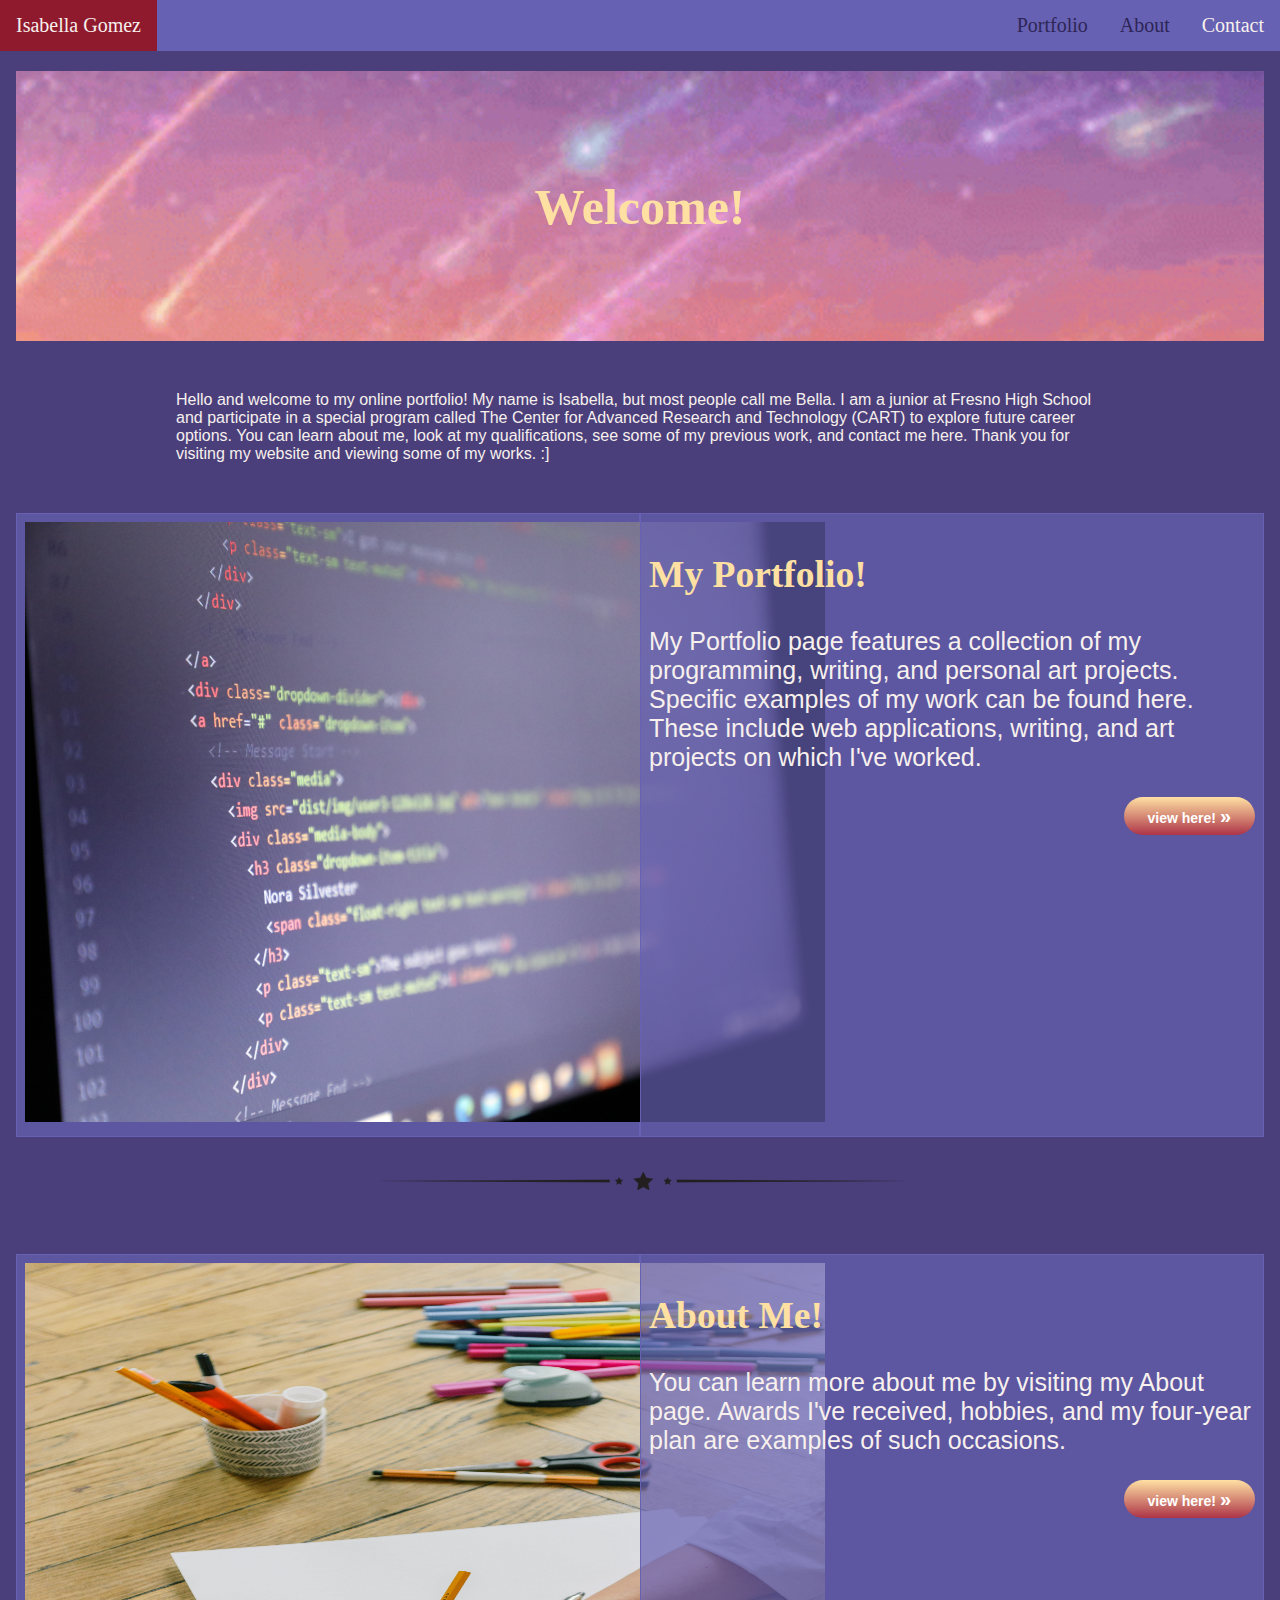
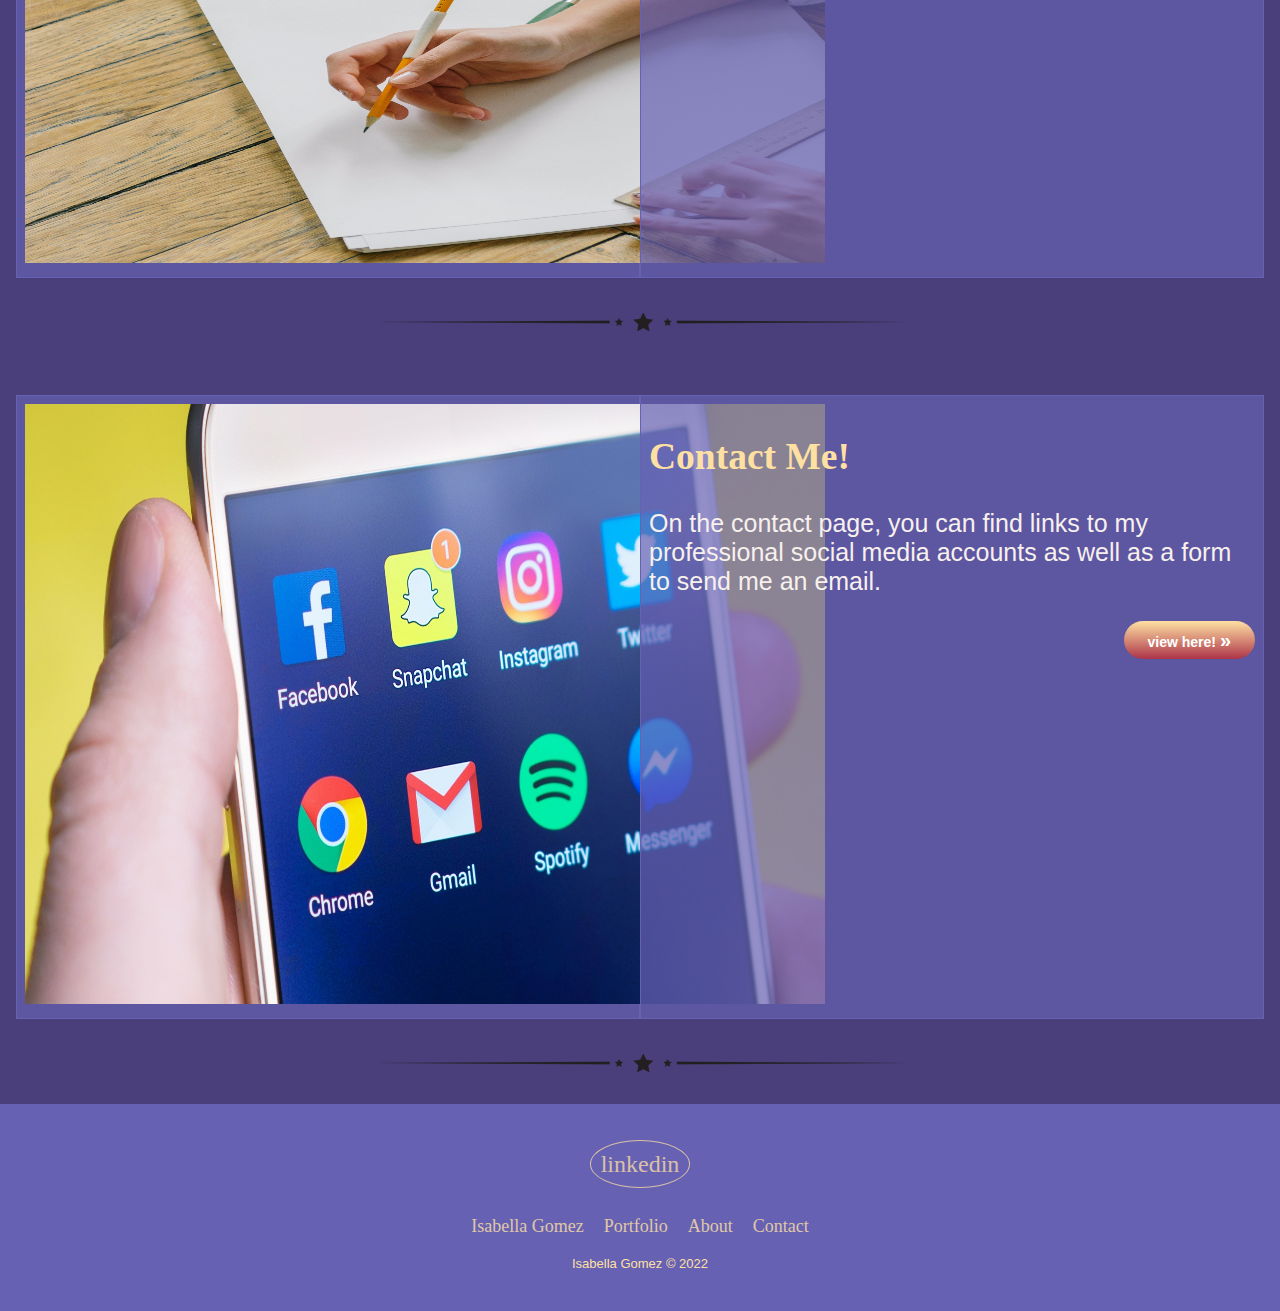
<file: index.html>
<!DOCTYPE html>
<html lang="en">

<head>
    <meta charset="UTF-8">
    <meta http-equiv="X-UA-Compatible" content="IE=edge">
    <meta name="viewport" content="width=device-width, initial-scale=1.0">
    <link rel="icon" type="image/x-icon" href="imgs/moon-g7ea209045_1280.png">
    <link rel="stylesheet" href="pers.css">
    <title> Isabella Gomez | Home </title>
</head>

<body>
    <header>
        <nav class="navbar">
            <a class="site-link" href="index.html"> Isabella Gomez </a>

            <div class="dropdown">
                <a class="dropbtn" href="portfolio.html"> Portfolio </a>

                <div class="dropdown-content">

                    <a href="work/web.html">Web/Programming</a>
                    <a href="work/writing.html">Writing</a>
                    <a href="work/pers.html">Personal</a>

                </div>

            </div>

            <div class="dropdown">
                <a class="dropbtn" href="about.html"> About </a>

                <div class="dropdown-content">
                    <a href="resume.html">Resume</a>

                </div>

            </div>

            <a href="contact.html">Contact</a>

        </nav>

    </header>

    <main class="content">
        <div class="hero-image">
            <div class="hero-text">
                <h1 style="font-size:50px">Welcome!</h1>
            </div>
        </div>

        <article class="in-text">
            <p> Hello and welcome to my online portfolio! My name is Isabella, but most people call me Bella. I am a
                junior at Fresno High School and participate in a special program called The Center for Advanced
                Research and Technology (CART) to explore future career options.
                You can learn about me, look at my qualifications, see some of my previous work, and contact me here.
                Thank you for visiting my website and viewing some of my works. :]
            </p>

        </article>

        <section class="column">
            <article>
                <img src="imgs/pexels-nimit-kansagra-4509131.jpg" alt="computer screen of code" width="800"
                    height="600">

            </article>

            <article>
                <h2>My Portfolio!</h2>

                <p>My Portfolio page features a collection of my programming, writing, and personal art projects.
                    Specific
                    examples of my work can be found here. These include web applications, writing, and art projects on
                    which I've worked.</p>


                <div class="btn-main">
                    <a href="portfolio.html">
                        <button class="butt-main">
                            view here!
                            <spanc style="font-size: 20px;"> &#187; </span>

                        </button>

                    </a>

                </div>

            </article>

        </section>

        <div class="stars">
            <img src="imgs/star-horizontal-line-decoration-elements-ef3210ce0f8b27617ced29392c22ad34.png" alt="">

        </div>

        <section class="column">
            <article>
                <img src="imgs/pexels-ksenia-chernaya-7695005.jpg" alt="hand drawing on paper" width="800" height="600">

            </article>

            <article>
                <h2>About Me!</h2>

                <p>You can learn more about me by visiting my About page. Awards I've received, hobbies, and my
                    four-year
                    plan are examples of such occasions.</p>

                <div class="btn-main">
                    <a href="about.html">
                        <button class="butt-main">
                            view here!
                            <spanc style="font-size: 20px;"> &#187; </span>

                        </button>

                    </a>

                </div>

            </article>
        </section>

        <div class="stars">
            <img src="imgs/star-horizontal-line-decoration-elements-ef3210ce0f8b27617ced29392c22ad34.png" alt="">

        </div>

        <section class="column">
            <article>
                <img src="imgs/pexels-pixabay-533446.jpg" alt="phone filled with social media" width="800" height="600">

            </article>

            <article>
                <h2>Contact Me!</h2>

                <p>On the contact page, you can find links to my professional social media accounts as well as a form to
                    send me an email.</p>

                <div class="btn-main">
                    <a href="contact.html">
                        <button class="butt-main">
                            view here!
                            <spanc style="font-size: 20px;"> &#187; </span>

                        </button>

                    </a>

                </div>

            </article>

        </section>

        <div class="stars">
            <img src="imgs/star-horizontal-line-decoration-elements-ef3210ce0f8b27617ced29392c22ad34.png" alt="">

        </div>


    </main>

    <footer class="footer-basic">
        <div class="social">
            <a href="https://www.linkedin.com/in/bella-gomez/">
                linkedin
            </a>

        </div>

        <ul>
            <li class="list-inline-item"><a href="index.html">Isabella Gomez</a></li>
            <li class="list-inline-item"><a href="portfolio.html">Portfolio</a></li>
            <li class="list-inline-item"><a href="about.html">About</a></li>
            <li class="list-inline-item"><a href="contact.html">Contact</a></li>

        </ul>

        <p class="copyright">Isabella Gomez © 2022</p>

    </footer>

</body>

</html>
</file>
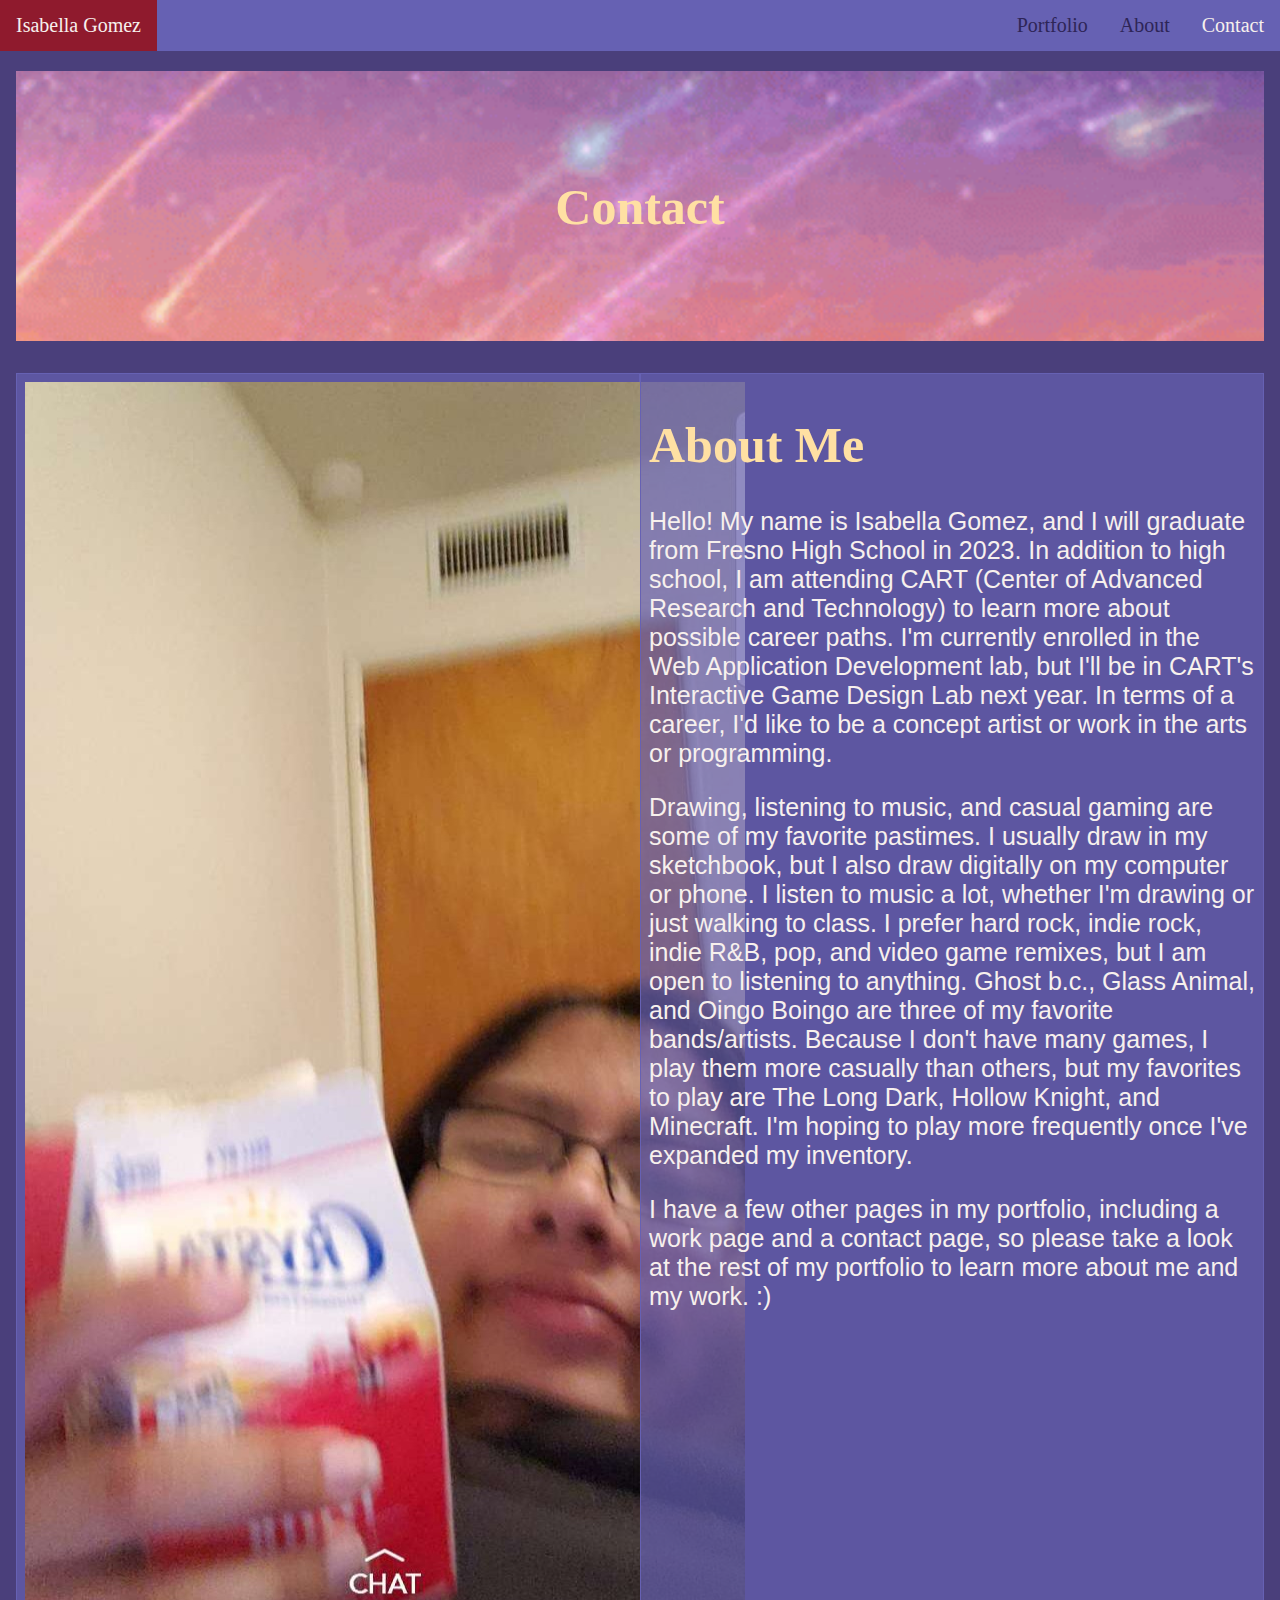
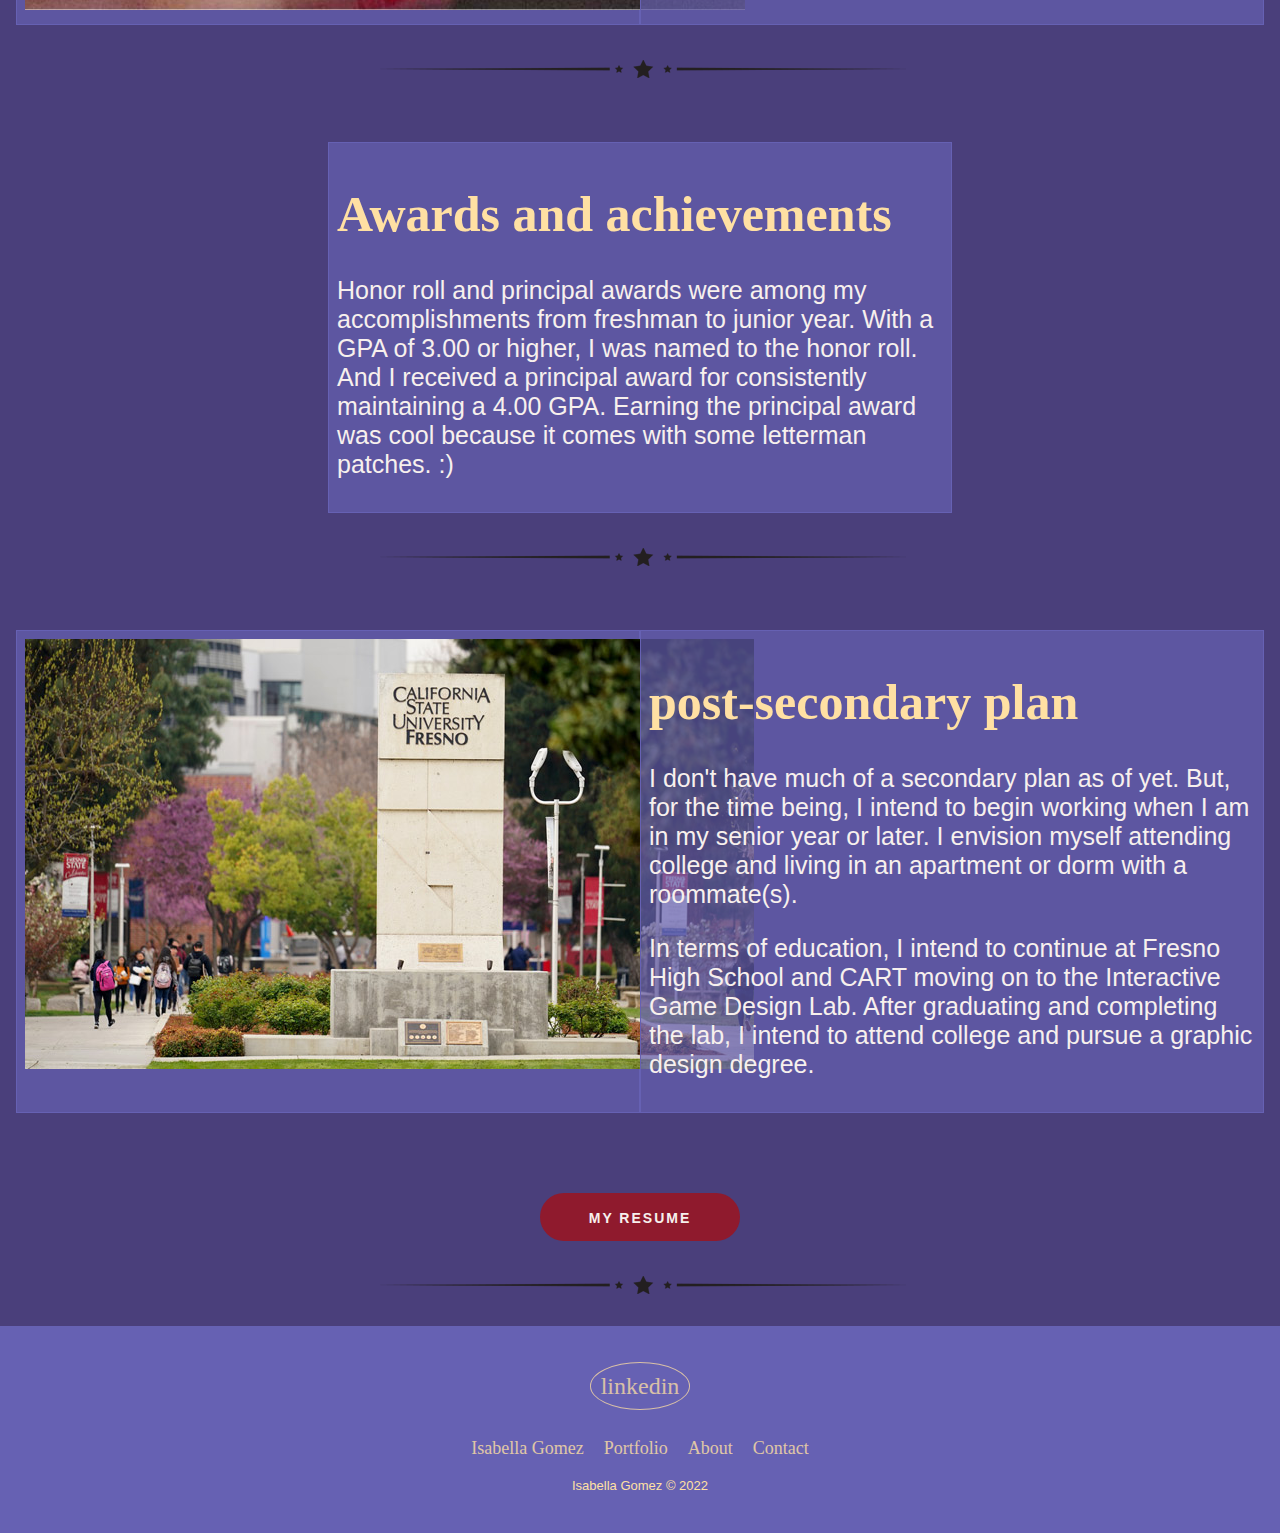
<file: about.html>
<!DOCTYPE html>
<html lang="en">

<head>
    <meta charset="UTF-8">
    <meta http-equiv="X-UA-Compatible" content="IE=edge">
    <meta name="viewport" content="width=device-width, initial-scale=1.0">
    <link rel="icon" type="image/x-icon" href="imgs/moon-g7ea209045_1280.png">
    <link rel="stylesheet" href="pers.css">
    <title> Isabella Gomez | About </title>
</head>

<body>
    <header>
        <nav class="navbar">
            <a class="site-link" href="index.html"> Isabella Gomez </a>

            <div class="dropdown">
                <a class="dropbtn" href="portfolio.html"> Portfolio </a>

                <div class="dropdown-content">

                    <a href="work/web.html">Web/Programming</a>
                    <a href="work/writing.html">Writing</a>
                    <a href="work/pers.html">Personal</a>

                </div>

            </div>

            <div class="dropdown">
                <a class="dropbtn" href="about.html"> About </a>

                <div class="dropdown-content">
                    <a href="resume.html">Resume</a>

                </div>

            </div>

            <a href="contact.html">Contact</a>

        </nav>

    </header>

    <main class="content">
        <div class="hero-image">
            <div class="hero-text">
                <h1 style="font-size:50px">Contact</h1>
            </div>
        </div>

        <section class="column">
            <article>
                <img src="../imgs/20220511_195537.jpg" alt="me :)">

            </article>

            <article>
                <h1>About Me</h1>

                <p>Hello! My name is Isabella Gomez, and I will graduate from Fresno High School in 2023. In addition to
                    high school, I am attending CART (Center of Advanced Research and Technology) to learn more about
                    possible career paths. I'm currently enrolled in the Web Application Development lab, but I'll be in
                    CART's Interactive Game Design Lab next year. In terms of a career, I'd like to be a concept artist
                    or work in the arts or programming.
                </p>

                <p>Drawing, listening to music, and casual gaming are some of my favorite pastimes. I usually draw in my
                    sketchbook, but I also draw digitally on my computer or phone. I listen to music a lot, whether I'm
                    drawing or just walking to class. I prefer hard rock, indie rock, indie R&B, pop, and video game
                    remixes, but I am open to listening to anything. Ghost b.c., Glass Animal, and Oingo Boingo are
                    three of my favorite bands/artists. Because I don't have many games, I play them more casually than
                    others, but my favorites to play are The Long Dark, Hollow Knight, and Minecraft. I'm hoping to play
                    more frequently once I've expanded my inventory.
                </p>

                <p>I have a few other pages in my portfolio, including a work page and a contact page, so please take a
                    look at the rest of my portfolio to learn more about me and my work. :)

                </p>

            </article>

        </section>

        <div class="stars">
            <img src="imgs/star-horizontal-line-decoration-elements-ef3210ce0f8b27617ced29392c22ad34.png" alt="">

        </div>

        <section class="column">
            <article>
                <h1>Awards and achievements</h1>

                <p>Honor roll and principal awards were among my accomplishments from freshman to junior year. With a
                    GPA of 3.00 or higher, I was named to the honor roll. And I received a principal award for
                    consistently maintaining a 4.00 GPA. Earning the principal award was cool because it comes with some
                    letterman patches. :)
                </p>

            </article>

        </section>

        <div class="stars">
            <img src="imgs/star-horizontal-line-decoration-elements-ef3210ce0f8b27617ced29392c22ad34.png" alt="">

        </div>

        <section class="column">
            <article>
                <img src="../imgs/fresnoState.jpg" alt="picture of the main fresnoState sign">

            </article>

            <article>
                <h1> post-secondary plan </h1>

                <p> I don't have much of a secondary plan as of yet. But, for the time being, I intend to begin working
                    when I am in my senior year or later. I envision myself attending college and living in an apartment
                    or dorm with a roommate(s). </p>

                <p> In terms of education, I intend to continue at Fresno High School and CART moving on to the
                    Interactive Game Design Lab. After graduating and completing the lab, I intend to attend college and
                    pursue a graphic design degree.
                </p>

            </article>

        </section>

        <div class="butt-pos">
            <a href="resume.html">
                <button class="butt-link">
                    my resume
                </button>

            </a>

        </div>

        <div class="stars">
            <img src="imgs/star-horizontal-line-decoration-elements-ef3210ce0f8b27617ced29392c22ad34.png" alt="">

        </div>

    </main>

    <footer class="footer-basic">
        <div class="social">
            <a href="https://www.linkedin.com/in/bella-gomez/">
                linkedin
            </a>

        </div>

        <ul>
            <li class="list-inline-item"><a href="index.html">Isabella Gomez</a></li>
            <li class="list-inline-item"><a href="portfolio.html">Portfolio</a></li>
            <li class="list-inline-item"><a href="about.html">About</a></li>
            <li class="list-inline-item"><a href="contact.html">Contact</a></li>

        </ul>

        <p class="copyright">Isabella Gomez © 2022</p>

    </footer>

</body>

</html>
</file>
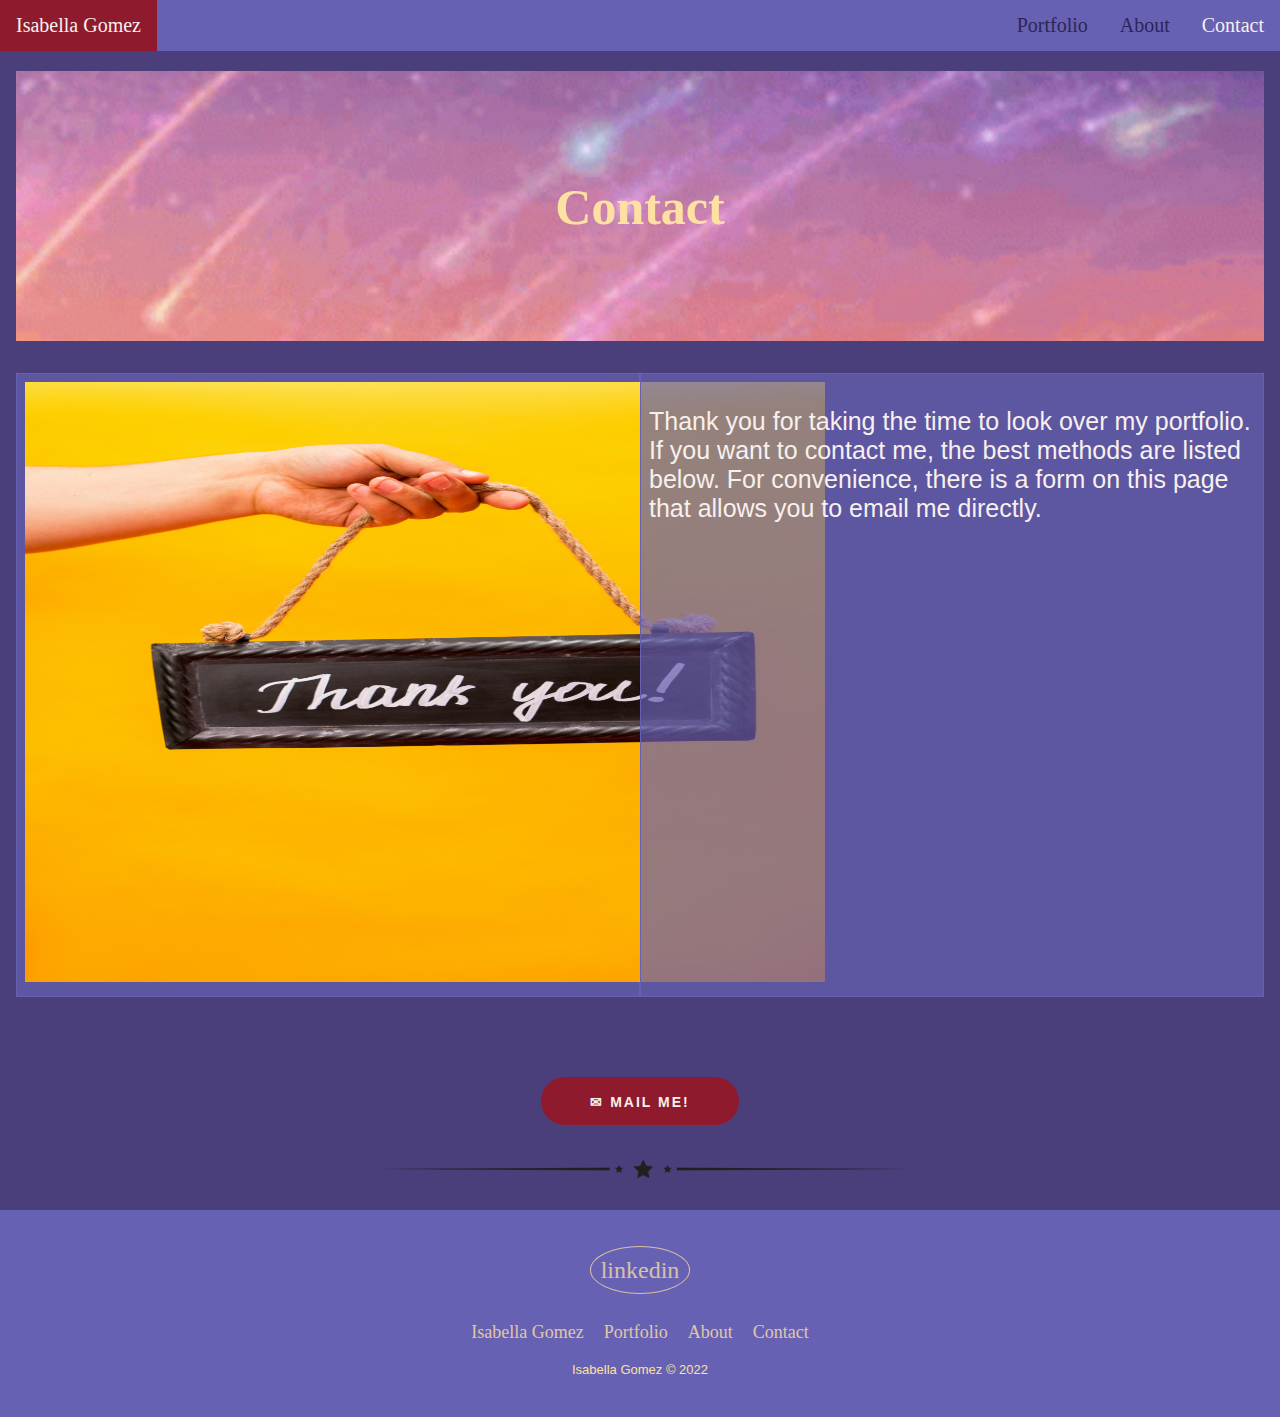
<file: contact.html>
<!DOCTYPE html>
<html lang="en">

<head>
    <meta charset="UTF-8">
    <meta http-equiv="X-UA-Compatible" content="IE=edge">
    <meta name="viewport" content="width=device-width, initial-scale=1.0">
    <link rel="icon" type="image/x-icon" href="imgs/moon-g7ea209045_1280.png">
    <link rel="stylesheet" href="pers.css">
    <title> Isabella Gomez | Contact </title>
</head>

<body>
    <header>
        <nav class="navbar">
            <a class="site-link" href="index.html"> Isabella Gomez </a>

            <div class="dropdown">
                <a class="dropbtn" href="portfolio.html"> Portfolio </a>

                <div class="dropdown-content">

                    <a href="work/web.html">Web/Programming</a>
                    <a href="work/writing.html">Writing</a>
                    <a href="work/pers.html">Personal</a>

                </div>

            </div>

            <div class="dropdown">
                <a class="dropbtn" href="about.html"> About </a>

                <div class="dropdown-content">
                    <a href="resume.html">Resume</a>

                </div>

            </div>

            <a href="contact.html">Contact</a>

        </nav>

    </header>

    <main class="content">
        <div class="hero-image">
            <div class="hero-text">
                <h1 style="font-size:50px">Contact</h1>
            </div>
        </div>

        <div class="column">
            <article>
                <img src="imgs/pexels-rodnae-productions-7564224.jpg" alt="hand holding thank you sign" width="800"
                    height="600">

            </article>

            <article>
                <p>
                    Thank you for taking the time to look over my portfolio. If you want to contact me, the best methods
                    are listed below. For convenience, there is a form on this page that allows you to email me
                    directly.
                </p>

            </article>

        </div>

        <div class="butt-pos">
            <a href="mailto:isabella.gomez@student.cart.org">
                <button class="butt-link">
                    <span>&#9993;</span>
                    Mail me!
                </button>

            </a>

        </div>

        <div class="stars">
            <img src="imgs/star-horizontal-line-decoration-elements-ef3210ce0f8b27617ced29392c22ad34.png" alt="">

        </div>

    </main>

    <footer class="footer-basic">
        <div class="social">
            <a href="https://www.linkedin.com/in/bella-gomez/">
                linkedin
            </a>

        </div>

        <ul>
            <li class="list-inline-item"><a href="index.html">Isabella Gomez</a></li>
            <li class="list-inline-item"><a href="portfolio.html">Portfolio</a></li>
            <li class="list-inline-item"><a href="about.html">About</a></li>
            <li class="list-inline-item"><a href="contact.html">Contact</a></li>

        </ul>

        <p class="copyright">Isabella Gomez © 2022</p>

    </footer>

</body>

</html>
</file>
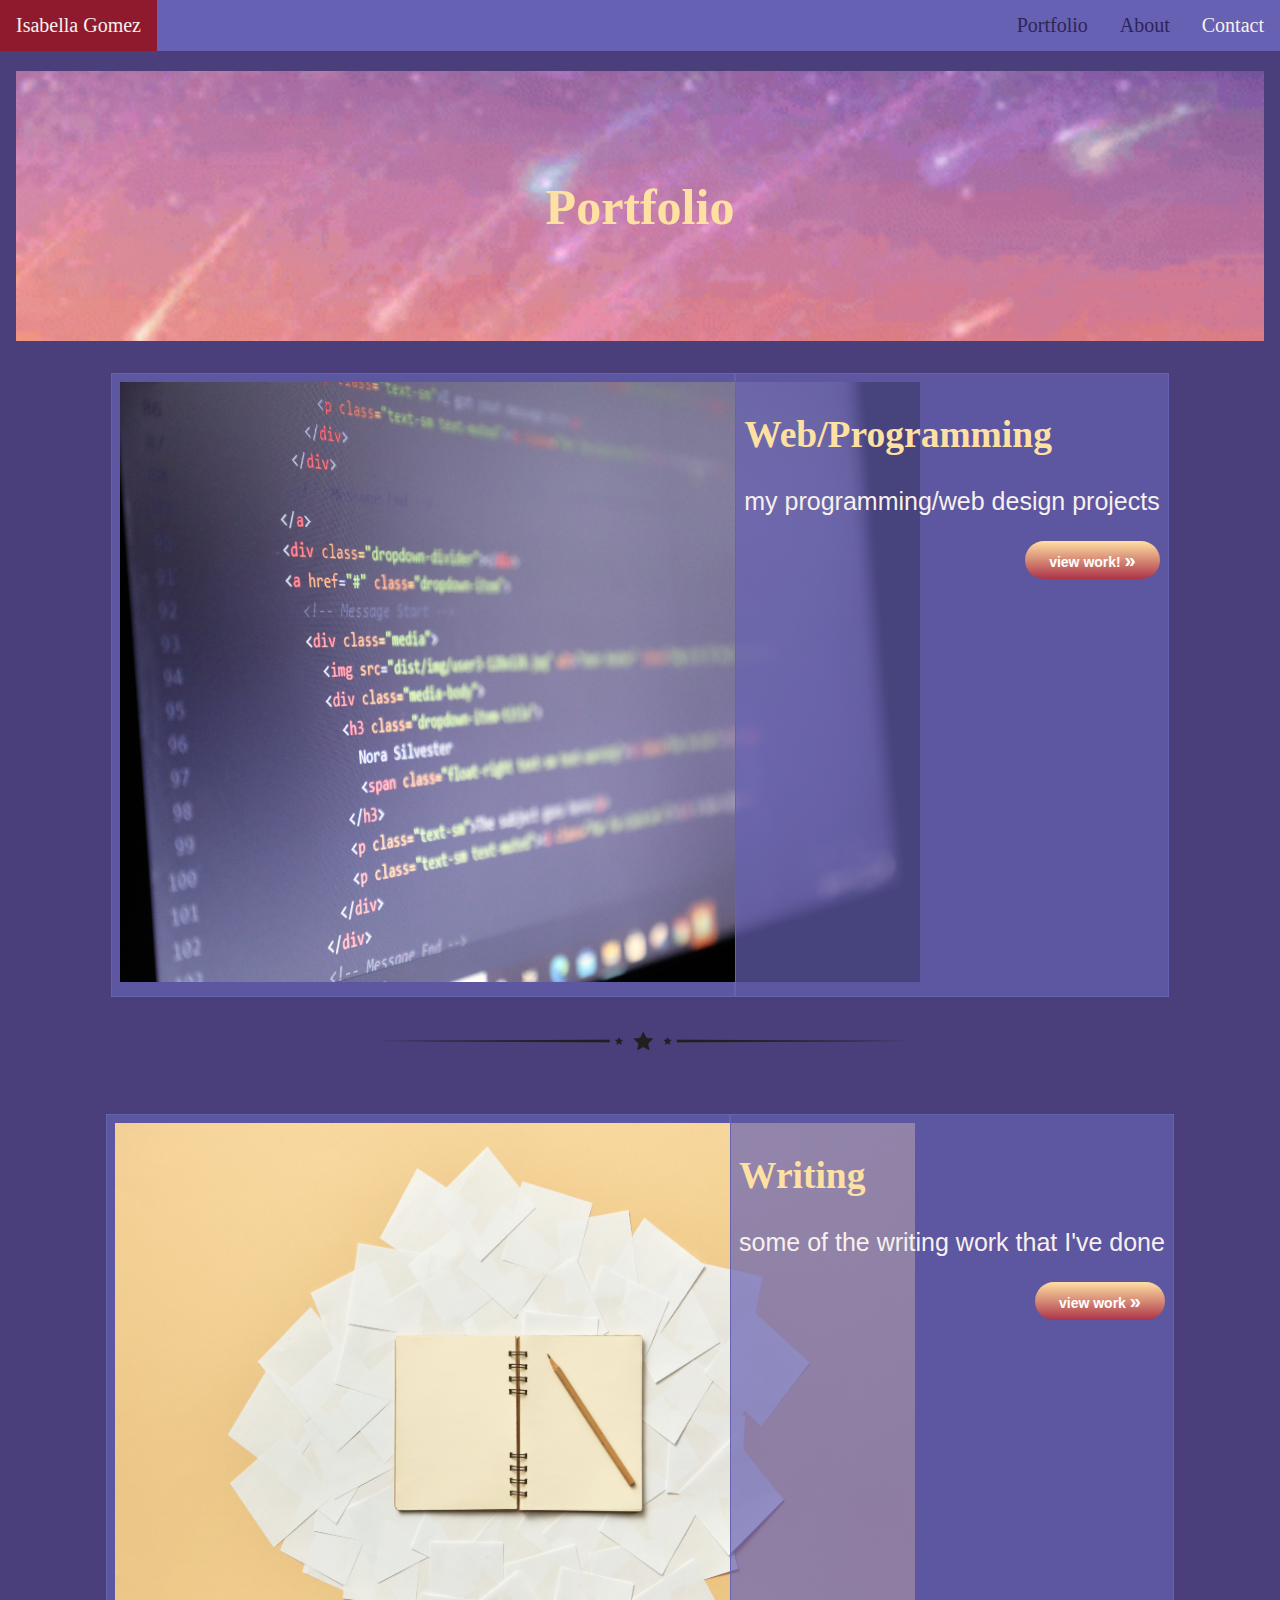
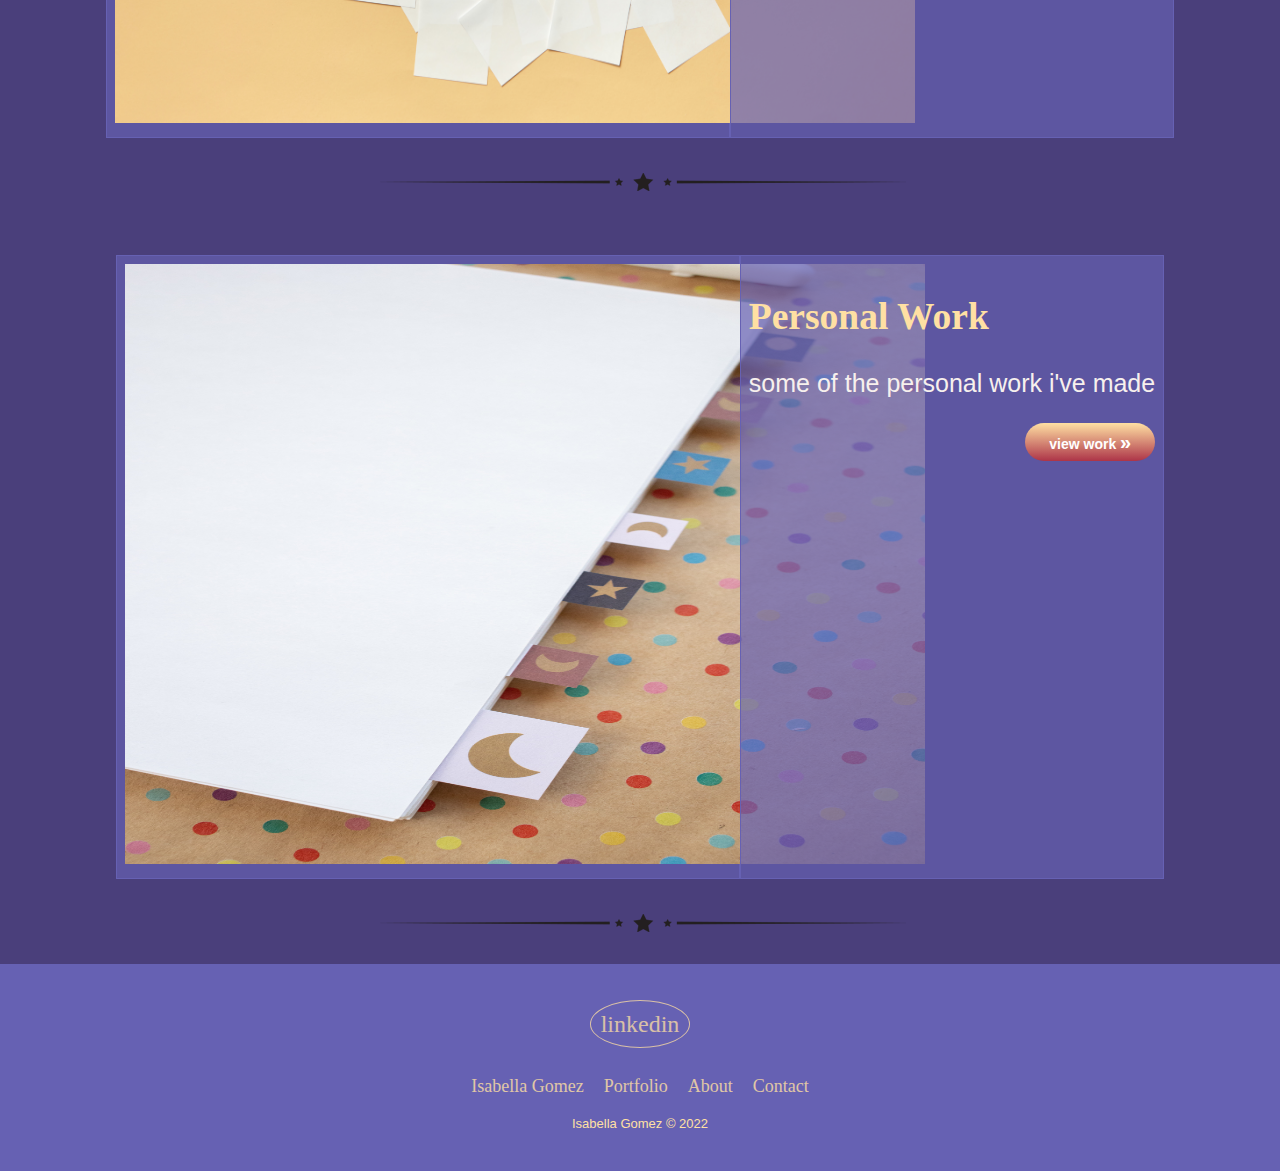
<file: portfolio.html>
<!DOCTYPE html>
<html lang="en">

<head>
    <meta charset="UTF-8">
    <meta http-equiv="X-UA-Compatible" content="IE=edge">
    <meta name="viewport" content="width=device-width, initial-scale=1.0">
    <link rel="icon" type="image/x-icon" href="imgs/moon-g7ea209045_1280.png">
    <link rel="stylesheet" href="pers.css">
    <title> Isabella Gomez | Portfolio </title>
</head>

<body>
    <header>
        <nav class="navbar">
            <a class="site-link" href="index.html"> Isabella Gomez </a>

            <div class="dropdown">
                <a class="dropbtn" href="portfolio.html"> Portfolio </a>

                <div class="dropdown-content">

                    <a href="work/web.html">Web/Programming</a>
                    <a href="work/writing.html">Writing</a>
                    <a href="work/pers.html">Personal</a>

                </div>

            </div>

            <div class="dropdown">
                <a class="dropbtn" href="about.html"> About </a>

                <div class="dropdown-content">
                    <a href="resume.html">Resume</a>

                </div>

            </div>

            <a href="contact.html">Contact</a>

        </nav>

    </header>

    <main class="content">
        <div class="hero-image">
            <div class="hero-text">
                <h1 style="font-size:50px">Portfolio</h1>

            </div>

        </div>

        <section class="column">
            <article>
                <img src="imgs/pexels-nimit-kansagra-4509131.jpg" alt="computer screen of code" width="800"
                    height="600">

            </article>

            <article>
                <h2>Web/Programming</h2>

                <p>my programming/web design projects</p>

                <div class="btn-main">
                    <a href="work/web.html">
                        <button class="butt-main">
                            view work!
                            <spanc style="font-size: 20px;"> &#187; </span>

                        </button>

                    </a>

                </div>

            </article>



        </section>

        <div class="stars">
            <img src="imgs/star-horizontal-line-decoration-elements-ef3210ce0f8b27617ced29392c22ad34.png" alt="">

        </div>

        <section class="column">
            <article>
                <img src="imgs/pexels-ds-stories-6991492.jpg" alt="computer screen of code" width="800" height="600">

            </article>

            <article>
                <h2>Writing</h2>

                <p>some of the writing work that I've done</p>

                <div class="btn-main">
                    <a href="work/writing.html">
                        <button class="butt-main">
                            view work
                            <spanc style="font-size: 20px;"> &#187; </span>

                        </button>

                    </a>

                </div>

            </article>

        </section>

        <div class="stars">
            <img src="imgs/star-horizontal-line-decoration-elements-ef3210ce0f8b27617ced29392c22ad34.png" alt="">

        </div>

        <section class="column">
            <article>
                <img src="imgs/pexels-ekaterina-bolovtsova-6193321.jpg" alt="computer screen of code" width="800"
                    height="600">

            </article>

            <article>
                <h2>Personal Work</h2>

                <p>some of the personal work i've made</p>

                <div class="btn-main">
                    <a href="work/pers.html">
                        <button class="butt-main">
                            view work
                            <spanc style="font-size: 20px;"> &#187; </span>

                        </button>

                    </a>

                </div>

            </article>

        </section>

        <div class="stars">
            <img src="imgs/star-horizontal-line-decoration-elements-ef3210ce0f8b27617ced29392c22ad34.png" alt="">

        </div>

    </main>

    <footer class="footer-basic">
        <div class="social">
            <a href="https://www.linkedin.com/in/bella-gomez/">
                linkedin
            </a>

        </div>

        <ul>
            <li class="list-inline-item"><a href="index.html">Isabella Gomez</a></li>
            <li class="list-inline-item"><a href="portfolio.html">Portfolio</a></li>
            <li class="list-inline-item"><a href="about.html">About</a></li>
            <li class="list-inline-item"><a href="contact.html">Contact</a></li>

        </ul>

        <p class="copyright">Isabella Gomez © 2022</p>

    </footer>

</body>

</html>
</file>
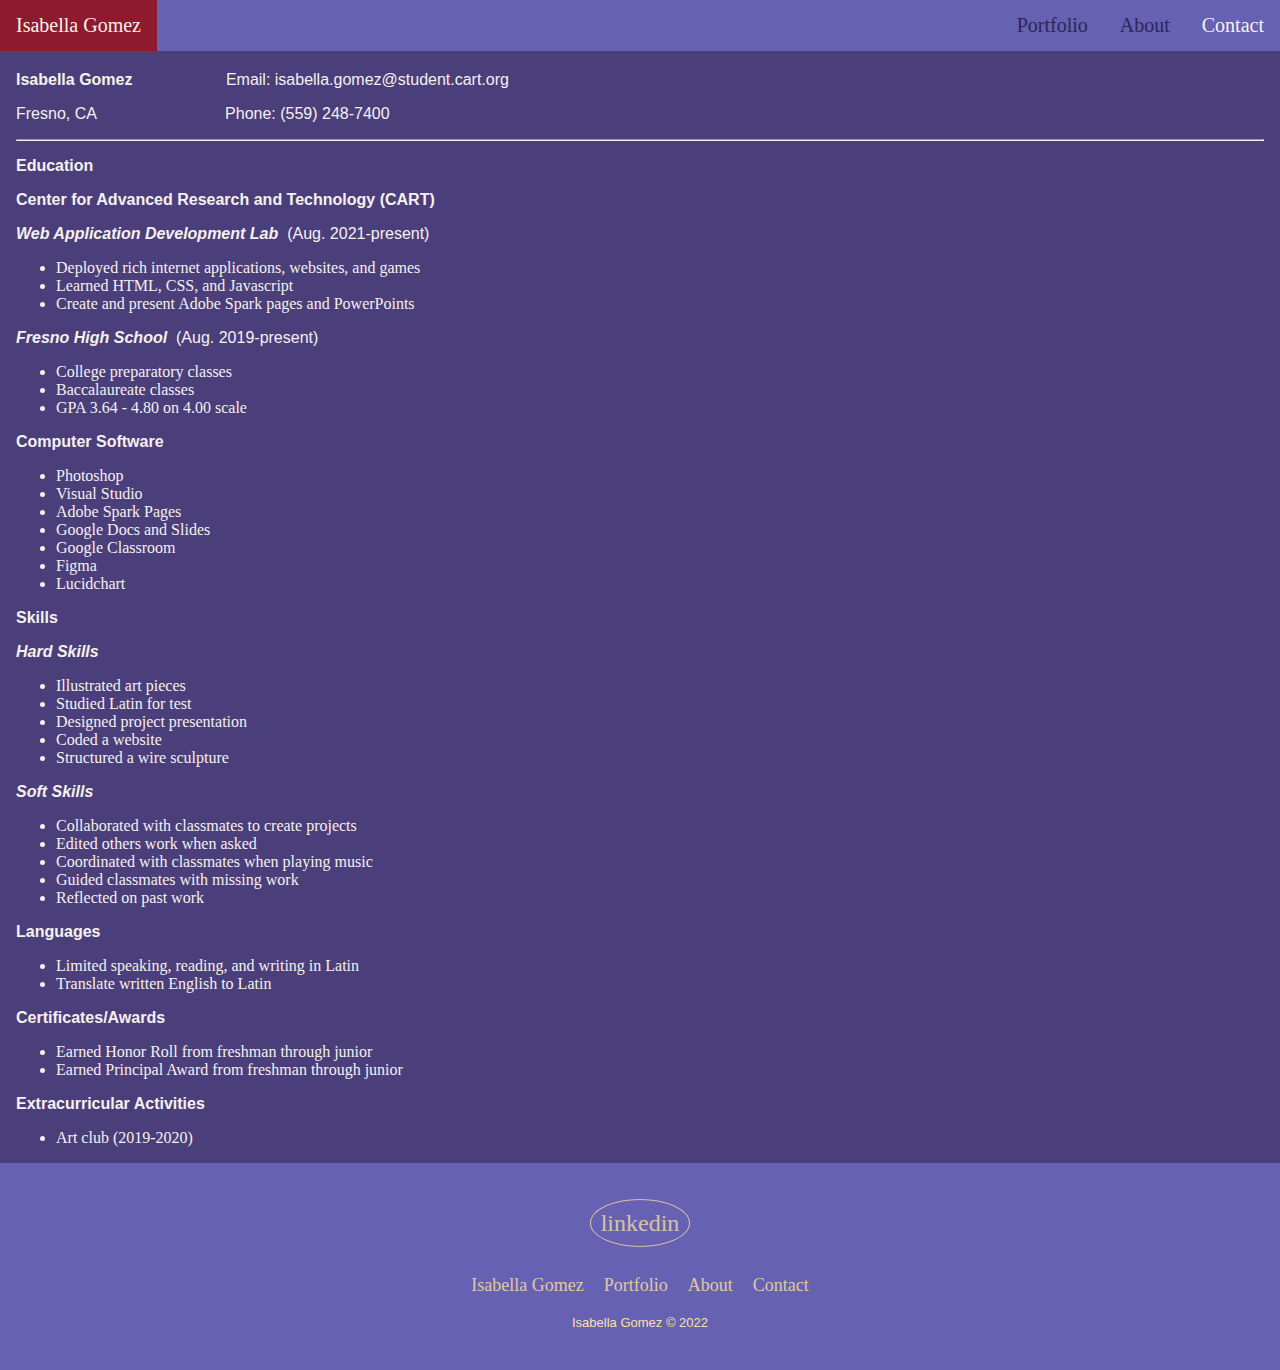
<file: resume.html>
<!DOCTYPE html>
<html lang="en">
<head>
    <meta charset="UTF-8">
    <meta http-equiv="X-UA-Compatible" content="IE=edge">
    <meta name="viewport" content="width=device-width, initial-scale=1.0">
    <link rel="icon" type="image/x-icon" href="imgs/moon-g7ea209045_1280.png">
    <link rel="stylesheet" href="pers.css">
    <title>Isabella Gomez | Resume </title>
</head>
<body>
    <header>
        <nav class="navbar">
            <a class="site-link" href="index.html"> Isabella Gomez </a>

            <div class="dropdown">
                <a class="dropbtn" href="portfolio.html"> Portfolio </a>

                <div class="dropdown-content">

                    <a href="work/web.html">Web/Programming</a>
                    <a href="work/writing.html">Writing</a>
                    <a href="work/pers.html">Personal</a>

                </div>

            </div>

            <div class="dropdown">
                <a class="dropbtn" href="about.html"> About </a>

                <div class="dropdown-content">
                    <a href="resume.html">Resume</a>

                </div>

            </div>

            <a href="contact.html">Contact</a>

        </nav>

    </header>

    <main class="content">
        <div class="res">
          <div>
            <p>
              <strong> Isabella Gomez </strong> 
              <strong>&nbsp;&nbsp;&nbsp;</strong>
              <strong>&nbsp;&nbsp;&nbsp;</strong>
              <strong>&nbsp;&nbsp;&nbsp;</strong>
              <strong>&nbsp;&nbsp;&nbsp;</strong>
              <strong>&nbsp;&nbsp;&nbsp;</strong>
              Email: isabella.gomez@student.cart.org
            
            </p>

            <p>
              Fresno, CA
              <strong>&nbsp;&nbsp;&nbsp;</strong>
              <strong>&nbsp;&nbsp;&nbsp;</strong>
              <strong>&nbsp;&nbsp;&nbsp;</strong>
              <strong>&nbsp;&nbsp;&nbsp;</strong>
              <strong>&nbsp;&nbsp;&nbsp;</strong>
              <strong>&nbsp;&nbsp;&nbsp;</strong>
              <strong>&nbsp;&nbsp;&nbsp;</strong>
              Phone: (559) 248-7400

            </p>

            <hr></hr>
          </div>

          <div>
              <P>
                <strong> Education </strong>
                
              </P>
  
              <p>
                <strong>Center for Advanced Research and Technology (CART)</strong>
              </p>
  
              <p>
                <strong><i>Web Application Development Lab</i></strong>
                &nbsp;(Aug. 2021-present)
              </p>
  
              <ul>
                <li>Deployed rich internet applications, websites, and games</li>
                <li>Learned HTML, CSS, and Javascript</li>
                <li>Create and present Adobe Spark pages and PowerPoints</li>
              </ul>
  
            <P>
              <strong><i>Fresno High School</i></strong>
              &nbsp;(Aug. 2019-present)
            </P>
  
            <ul>
              <li>College preparatory classes</li>
              <li>Baccalaureate classes</li>
              <li>GPA 3.64 - 4.80 on 4.00 scale</li>
            </ul>
  
          </div>  
  
          <div>  
            <p>
              <strong>Computer Software</strong>
            </p>
  
            <ul>
              <li>Photoshop</li>
              <li>Visual Studio</li>
              <li>Adobe Spark Pages</li>
              <li>Google Docs and Slides</li>
              <li>Google Classroom</li>
              <li>Figma</li>
              <li>Lucidchart</li>
            </ul>
  
          </div> 

          <div>
            <p>
              <strong>Skills</strong>
            </p>

            <p>
              <strong><i>Hard Skills</i></strong>

            </p>

            <ul>
              <li>Illustrated art pieces</li>
              <li>Studied Latin for test</li>
              <li>Designed project presentation</li>
              <li>Coded a website</li>
              <li>Structured a wire sculpture</li>
            </ul>

            <p>
              <strong><i>Soft Skills</i></strong>

            </p>
            
            <ul>
              <li>Collaborated with classmates to create projects</li>
              <li>Edited others work when asked</li>
              <li>Coordinated with classmates when playing music</li>
              <li>Guided classmates with missing work</li>
              <li>Reflected on past work</li>
            </ul>
            
          </div>

          <div>
            <p>
              <strong>Languages</strong>
            </p>

            <ul>
              <li>Limited speaking, reading, and writing in Latin</li>
              <li>Translate written English to Latin</li>
              
            </ul>
            
          </div>

          <div>
            <p>
              <strong>Certificates/Awards</strong>
            </p>

            <ul>
              <li>Earned Honor Roll from freshman through junior</li>
              <li>Earned Principal Award from freshman through junior</li>
              
            </ul>
            
          </div>

          <div>
            <p>
              <strong>Extracurricular Activities</strong>
            </p>

            <ul>
              <li>Art club (2019-2020)</li>
              
            </ul>
            
          </div>
          
        </div>

    </main>

    <footer class="footer-basic">
      <div class="social">
          <a href="https://www.linkedin.com/in/bella-gomez/">
              linkedin
          </a>

      </div>

      <ul>
          <li class="list-inline-item"><a href="index.html">Isabella Gomez</a></li>
          <li class="list-inline-item"><a href="portfolio.html">Portfolio</a></li>
          <li class="list-inline-item"><a href="about.html">About</a></li>
          <li class="list-inline-item"><a href="contact.html">Contact</a></li>

      </ul>

      <p class="copyright">Isabella Gomez © 2022</p>

  </footer>
    
</body>
</html>
</file>
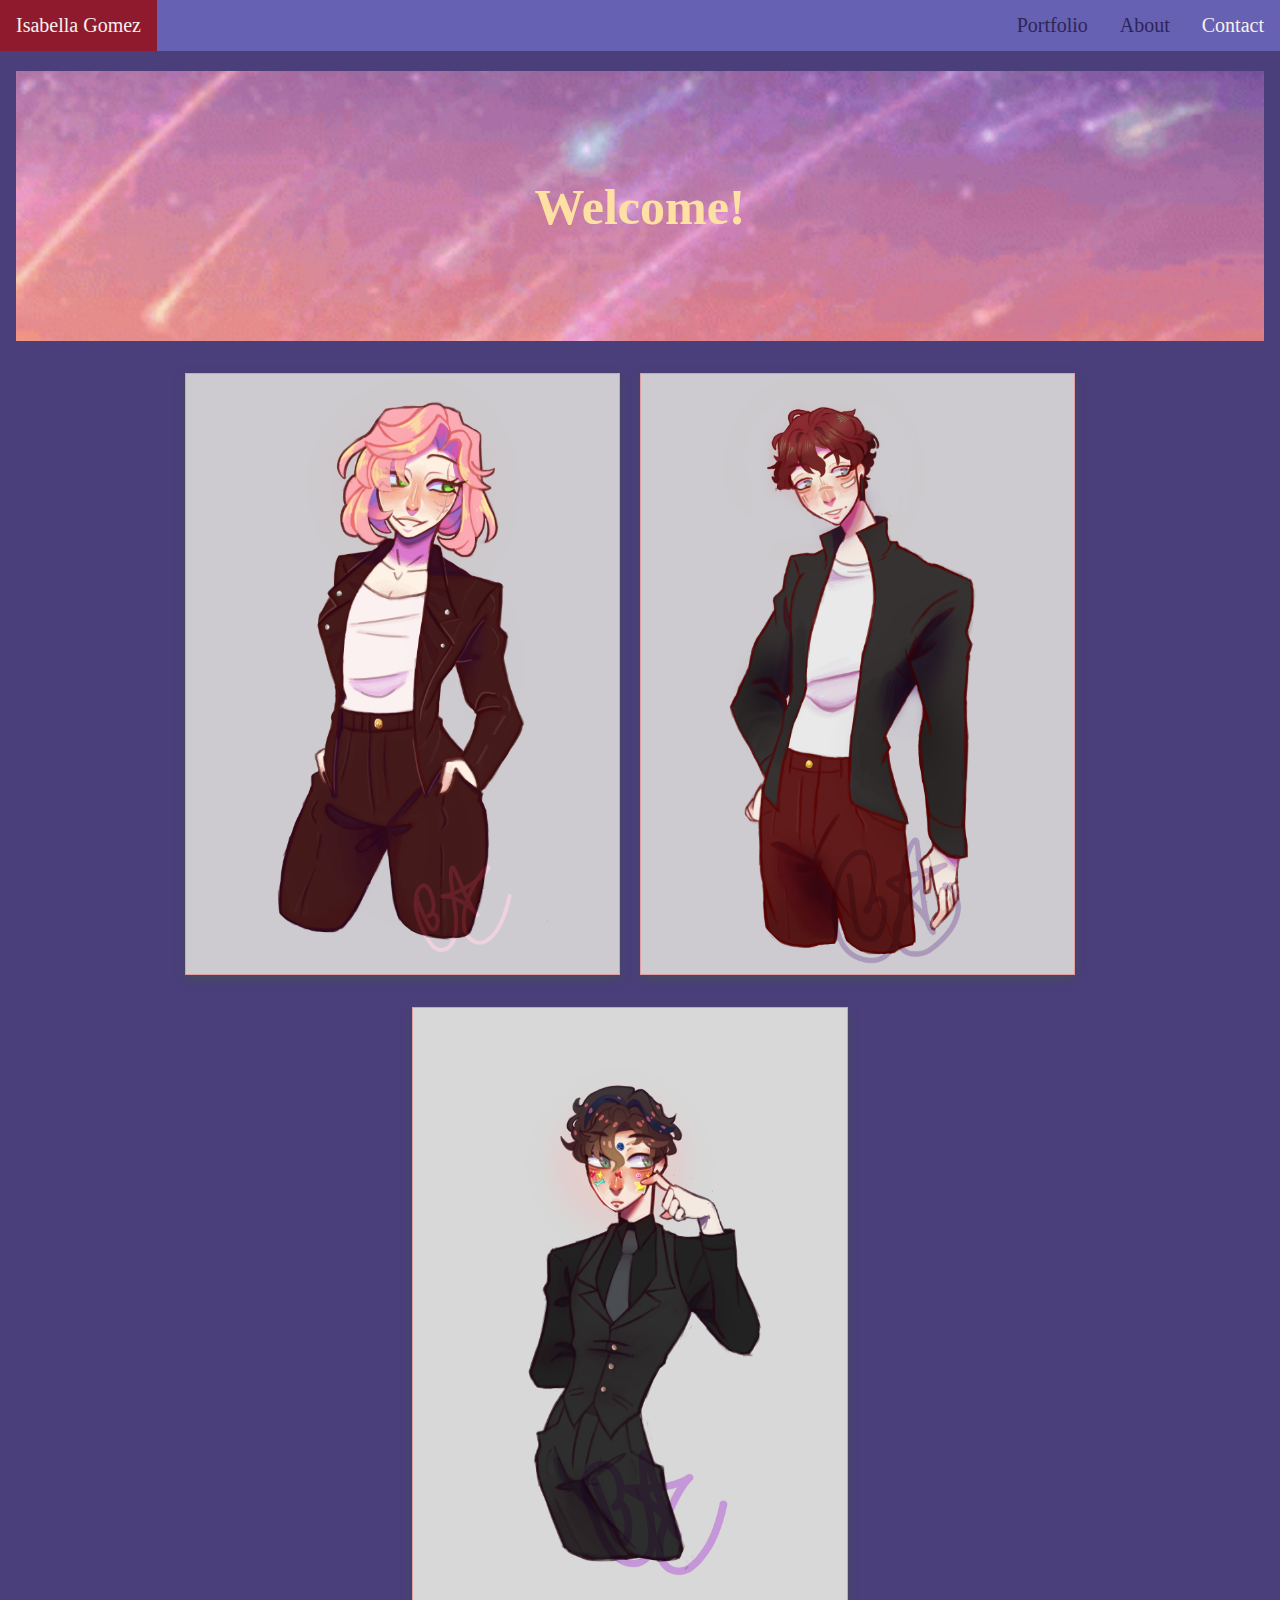
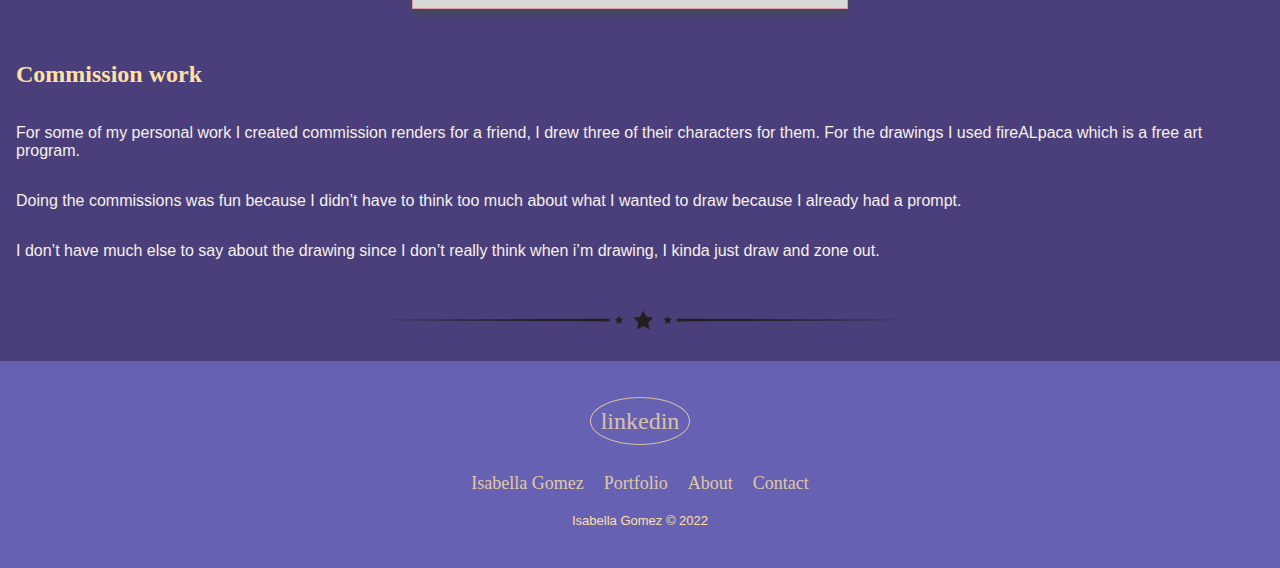
<file: work/pers.html>
<!DOCTYPE html>
<html lang="en">

<head>
    <meta charset="UTF-8">
    <meta http-equiv="X-UA-Compatible" content="IE=edge">
    <meta name="viewport" content="width=device-width, initial-scale=1.0">
    <link rel="icon" type="image/x-icon" href="../imgs/moon-g7ea209045_1280.png">
    <link rel="stylesheet" href="../pers.css">
    <title>Isabella Gomez | Personal Work </title>
</head>

<body>
    <header>
        <nav class="navbar">
            <a class="site-link" href="../index.html"> Isabella Gomez </a>

            <div class="dropdown">
                <a class="dropbtn" href="../portfolio.html"> Portfolio </a>

                <div class="dropdown-content">

                    <a href="work/web.html">Web/programming</a>
                    <a href="work/writing.html">Writing</a>
                    <a href="pers.html">personal</a>

                </div>

            </div>

            <div class="dropdown">
                <a class="dropbtn" href="../about.html"> About </a>

                <div class="dropdown-content">
                    <a href="../resume.html">Resume</a>

                </div>

            </div>

            <a href="../contact.html">Contact</a>

        </nav>

    </header>

    <main class="content">
        <div class="hero-image">
            <div class="hero-text">
                <h1 style="font-size:50px">Welcome!</h1>
            </div>
        </div>

        <section class="cards">
            <div class="card">
                <img src="../imgs/comission-1.png" alt="computer screen of code" width="" height="600">
            </div>

            <div class="card">
                <img src="../imgs/comission1.png" alt="computer screen of code" width="" height="600">
            </div>

            <div class="card">
                <img src="../imgs/comission3.png" alt="computer screen of code" width="" height="600">
            </div>

        </section>

        <article class="pers-text">
            <h2>Commission work</h2>

            <p>For some of my personal work I created commission renders for a friend, I drew three of their characters
                for them. For the drawings I used fireALpaca which is a free art program.</p>

            <p>Doing the commissions was fun because I didn’t have to think too much about what I wanted to draw because
                I already had a prompt.</p>

            <p>I don’t have much else to say about the drawing since I don’t really think when i’m drawing, I kinda just
                draw and zone out.</p>

        </article>

        <div class="stars">
            <img src="../imgs/star-horizontal-line-decoration-elements-ef3210ce0f8b27617ced29392c22ad34.png" alt="">

        </div>

    </main>

    <footer class="footer-basic">
        <div class="social">
            <a href="https://www.linkedin.com/in/bella-gomez/">
                linkedin
            </a>

        </div>

        <ul>
            <li class="list-inline-item"><a href="../index.html">Isabella Gomez</a></li>
            <li class="list-inline-item"><a href="../portfolio.html">Portfolio</a></li>
            <li class="list-inline-item"><a href="../about.html">About</a></li>
            <li class="list-inline-item"><a href="../contact.html">Contact</a></li>

        </ul>

        <p class="copyright">Isabella Gomez © 2022</p>

    </footer>


</body>

</html>
</file>
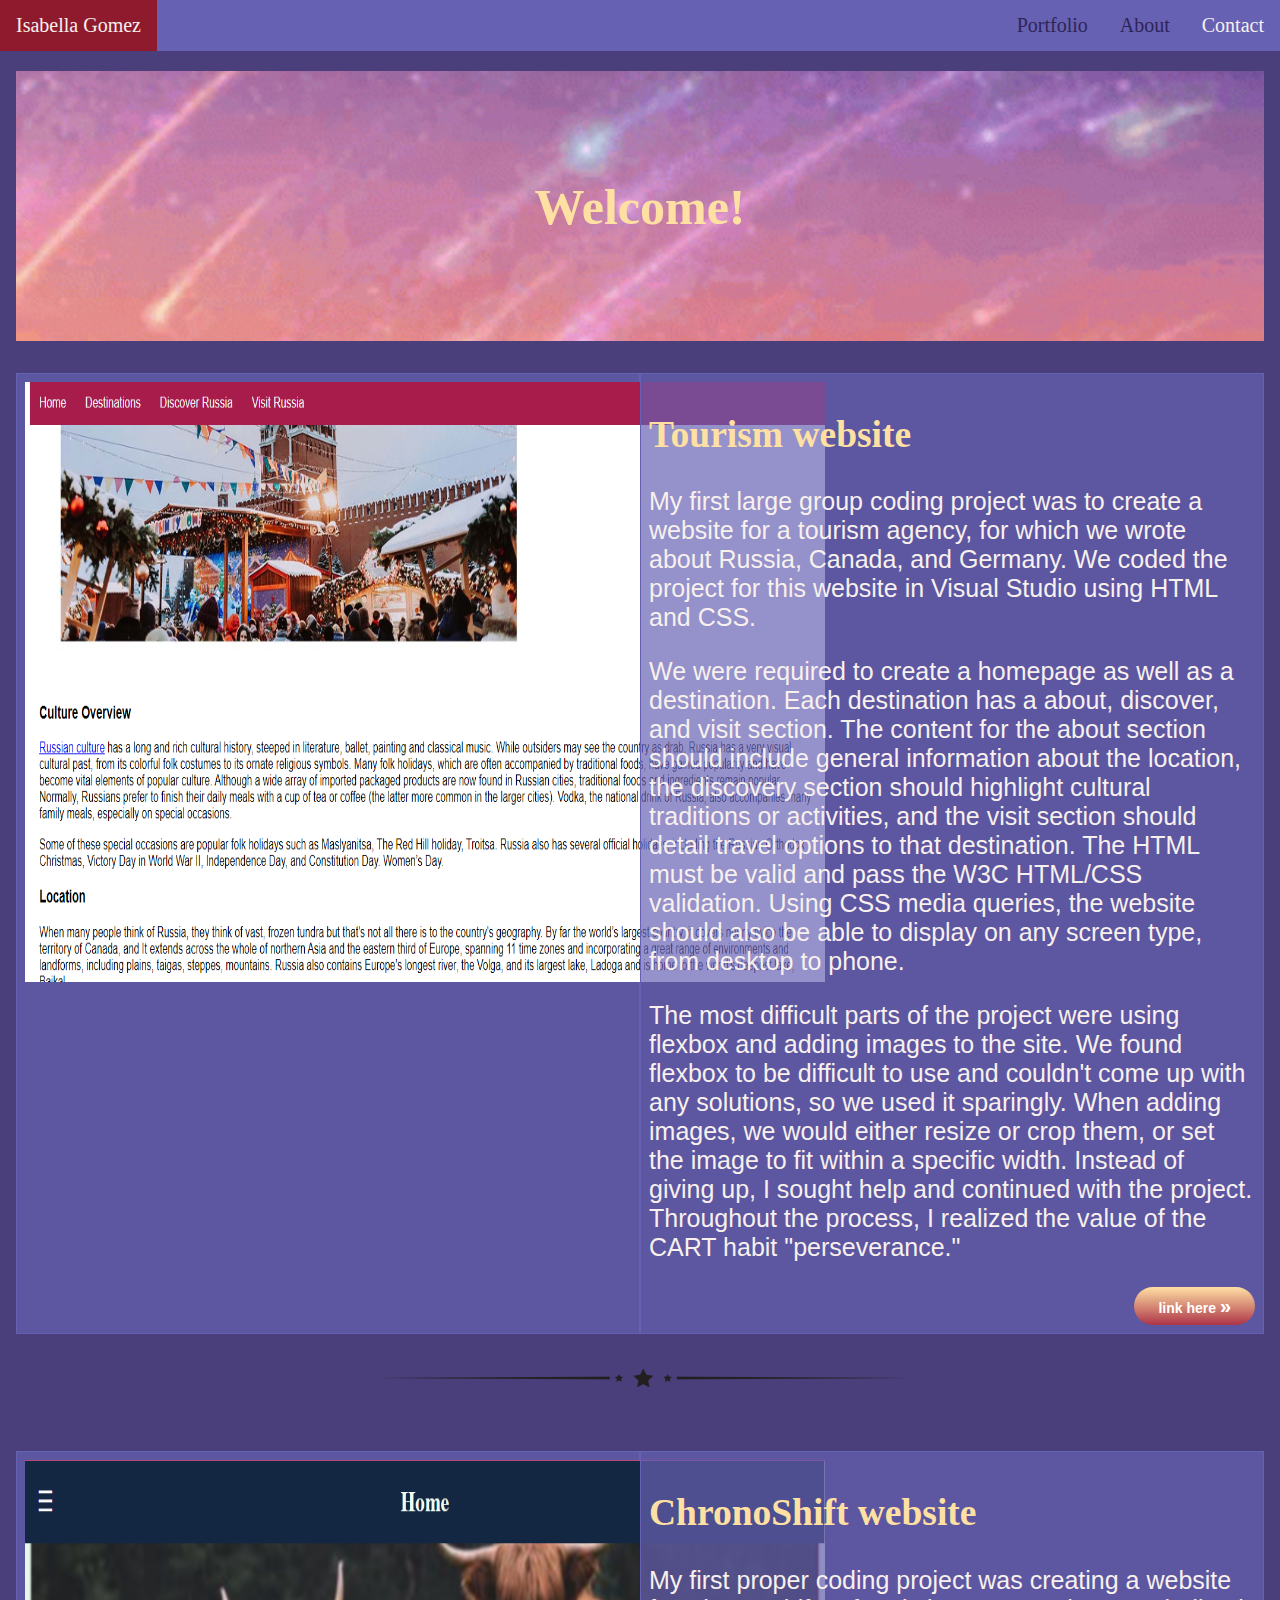
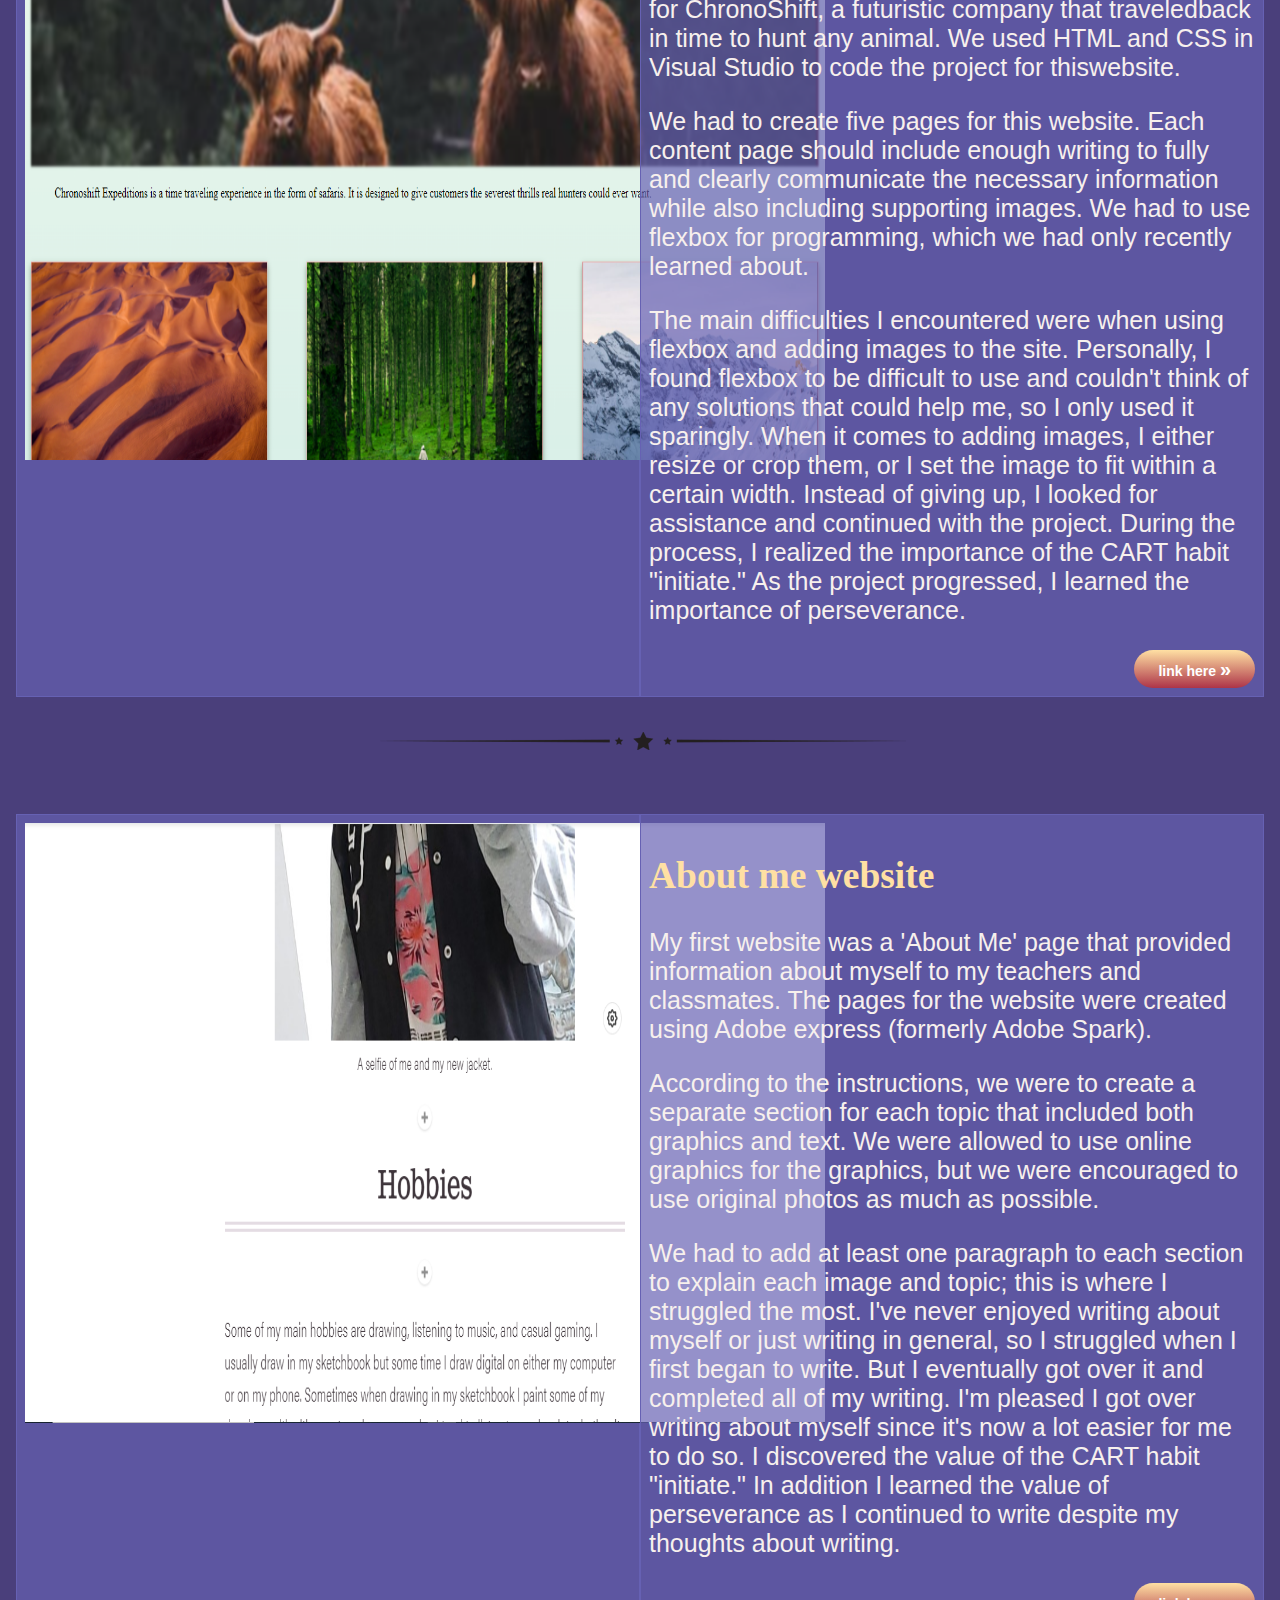
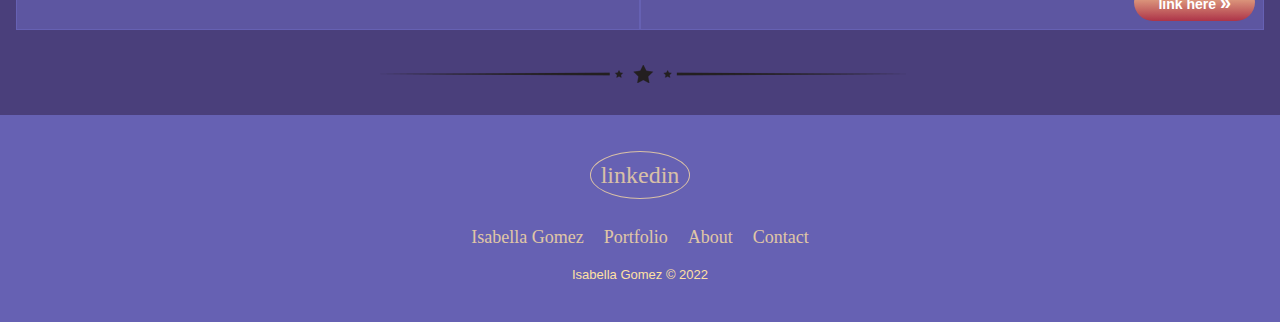
<file: work/web.html>
<!DOCTYPE html>
<html lang="en">

<head>
    <meta charset="UTF-8">
    <meta http-equiv="X-UA-Compatible" content="IE=edge">
    <meta name="viewport" content="width=device-width, initial-scale=1.0">
    <link rel="icon" type="image/x-icon" href="../imgs/moon-g7ea209045_1280.png">
    <link rel="stylesheet" href="../pers.css">
    <title>Isabella Gomez | Web/programming </title>
</head>

<body>
    <header>
        <nav class="navbar">
            <a class="site-link" href="../index.html"> Isabella Gomez </a>

            <div class="dropdown">
                <a class="dropbtn" href="../portfolio.html"> Portfolio </a>

                <div class="dropdown-content">

                    <a href="web.html">Web/programming</a>
                    <a href="work/writing.html">Writing</a>
                    <a href="work/pers.html">personal</a>

                </div>

            </div>

            <div class="dropdown">
                <a class="dropbtn" href="../about.html"> About </a>

                <div class="dropdown-content">
                    <a href="../resume.html">Resume</a>

                </div>

            </div>

            <a href="../contact.html">Contact</a>

        </nav>

    </header>

    <main class="content">
        <div class="hero-image">
            <div class="hero-text">
                <h1 style="font-size:50px">Welcome!</h1>
            </div>
        </div>

        <section class="column">
            <article>
                <img src="../imgs/sxdcfghbjnmkl,.png" alt="computer screen of code" width="800" height="600">
            </article>

            <article>
                <h2>Tourism website</h2>

                <p>My first large group coding project was to create a website for a tourism agency, for which we wrote
                    about Russia, Canada, and Germany. We coded the project for this website in Visual Studio using HTML
                    and
                    CSS.</p>

                <p>We were required to create a homepage as well as a destination. Each destination has a about,
                    discover,
                    and visit section. The content for the about section should include general information about the
                    location, the discovery section should highlight cultural traditions or activities, and the visit
                    section should detail travel options to that destination. The HTML must be valid and pass the W3C
                    HTML/CSS validation. Using CSS media queries, the website should also be able to display on any
                    screen
                    type, from desktop to phone.</p>

                <p>The most difficult parts of the project were using flexbox and adding images to the site. We found
                    flexbox to be difficult to use and couldn't come up with any solutions, so we used it sparingly.
                    When
                    adding images, we would either resize or crop them, or set the image to fit within a specific width.
                    Instead of giving up, I sought help and continued with the project. Throughout the process, I
                    realized
                    the value of the CART habit "perseverance."</p>

                <div class="btn-main">
                    <a href="https://iketourism.netlify.app/">
                        <button class="butt-main">
                            link here
                            <spanc style="font-size: 20px;"> &#187; </span>

                        </button>

                    </a>

                </div>


            </article>

        </section>

        <div class="stars">
            <img src="../imgs/star-horizontal-line-decoration-elements-ef3210ce0f8b27617ced29392c22ad34.png" alt="">

        </div>

        <section class="column">
            <article>
                <img src="../imgs\cgvhbjnmk.png" alt="computer screen of code" width="800" height="600">

            </article>

            <article>
                <h2>ChronoShift website</h2>

                <p>
                    My first proper coding project was creating a website for ChronoShift, a futuristic company that
                    traveledback in time to hunt any animal. We used HTML and CSS in Visual Studio to code the project
                    for
                    thiswebsite.
                </p>

                <p>
                    We had to create five pages for this website. Each content page should include enough writing to
                    fully
                    and clearly communicate the necessary information while also including supporting images. We had to
                    use
                    flexbox for programming, which we had only recently learned about.
                </p>

                <p>
                    The main difficulties I encountered were when using flexbox and adding images to the site.
                    Personally, I
                    found flexbox to be difficult to use and couldn't think of any solutions that could help me, so I
                    only
                    used it sparingly. When it comes to adding images, I either resize or crop them, or I set the image
                    to
                    fit within a certain width. Instead of giving up, I looked for assistance and continued with the
                    project. During the process, I realized the importance of the CART habit "initiate." As the project
                    progressed, I learned the importance of perseverance.
                </p>

                <div class="btn-main">
                    <a href="https://chronoshift-org.netlify.app/">
                        <button class="butt-main">
                            link here
                            <spanc style="font-size: 20px;"> &#187; </span>

                        </button>

                    </a>

                </div>

            </article>

        </section>

        <div class="stars">
            <img src="../imgs/star-horizontal-line-decoration-elements-ef3210ce0f8b27617ced29392c22ad34.png" alt="">

        </div>

        <section class="column">
            <article>
                <img src="../imgs/dxcfbhjnmk,.png" alt="computer screen of code" width="800" height="600">

            </article>

            <article>
                <h2>About me website</h2>

                <p>
                    My first website was a 'About Me' page that provided information about myself to my teachers and
                    classmates. The pages for the website were created using Adobe express (formerly Adobe Spark).
                </p>

                <p>
                    According to the instructions, we were to create a separate section for each topic that included
                    both graphics and text. We were allowed to use online graphics for the graphics, but we were
                    encouraged to use original photos as much as possible.
                </p>

                <p>
                    We had to add at least one paragraph to each section to explain each image and topic; this is where
                    I struggled the most. I've never enjoyed writing about myself or just writing in general, so I
                    struggled when I first began to write. But I eventually got over it and completed all of my writing.
                    I'm pleased I got over writing about myself since it's now a lot easier for me to do so. I
                    discovered the value of the CART habit "initiate." In addition I learned the value of perseverance
                    as I continued to write despite my thoughts about writing.
                </p>


                <div class="btn-main">
                    <a href="https://express.adobe.com/page/z026O4m1yagRF/">
                        <button class="butt-main">
                            link here
                            <spanc style="font-size: 20px;"> &#187; </span>

                        </button>

                    </a>

                </div>

            </article>

        </section>

        <div class="stars">
            <img src="../imgs/star-horizontal-line-decoration-elements-ef3210ce0f8b27617ced29392c22ad34.png" alt="">

        </div>

    </main>

    <footer class="footer-basic">
        <div class="social">
            <a href="https://www.linkedin.com/in/bella-gomez/">
                linkedin
            </a>

        </div>

        <ul>
            <li class="list-inline-item"><a href="../index.html">Isabella Gomez</a></li>
            <li class="list-inline-item"><a href="../portfolio.html">Portfolio</a></li>
            <li class="list-inline-item"><a href="../about.html">About</a></li>
            <li class="list-inline-item"><a href="../contact.html">Contact</a></li>

        </ul>

        <p class="copyright">Isabella Gomez © 2022</p>

    </footer>


</body>

</html>
</file>
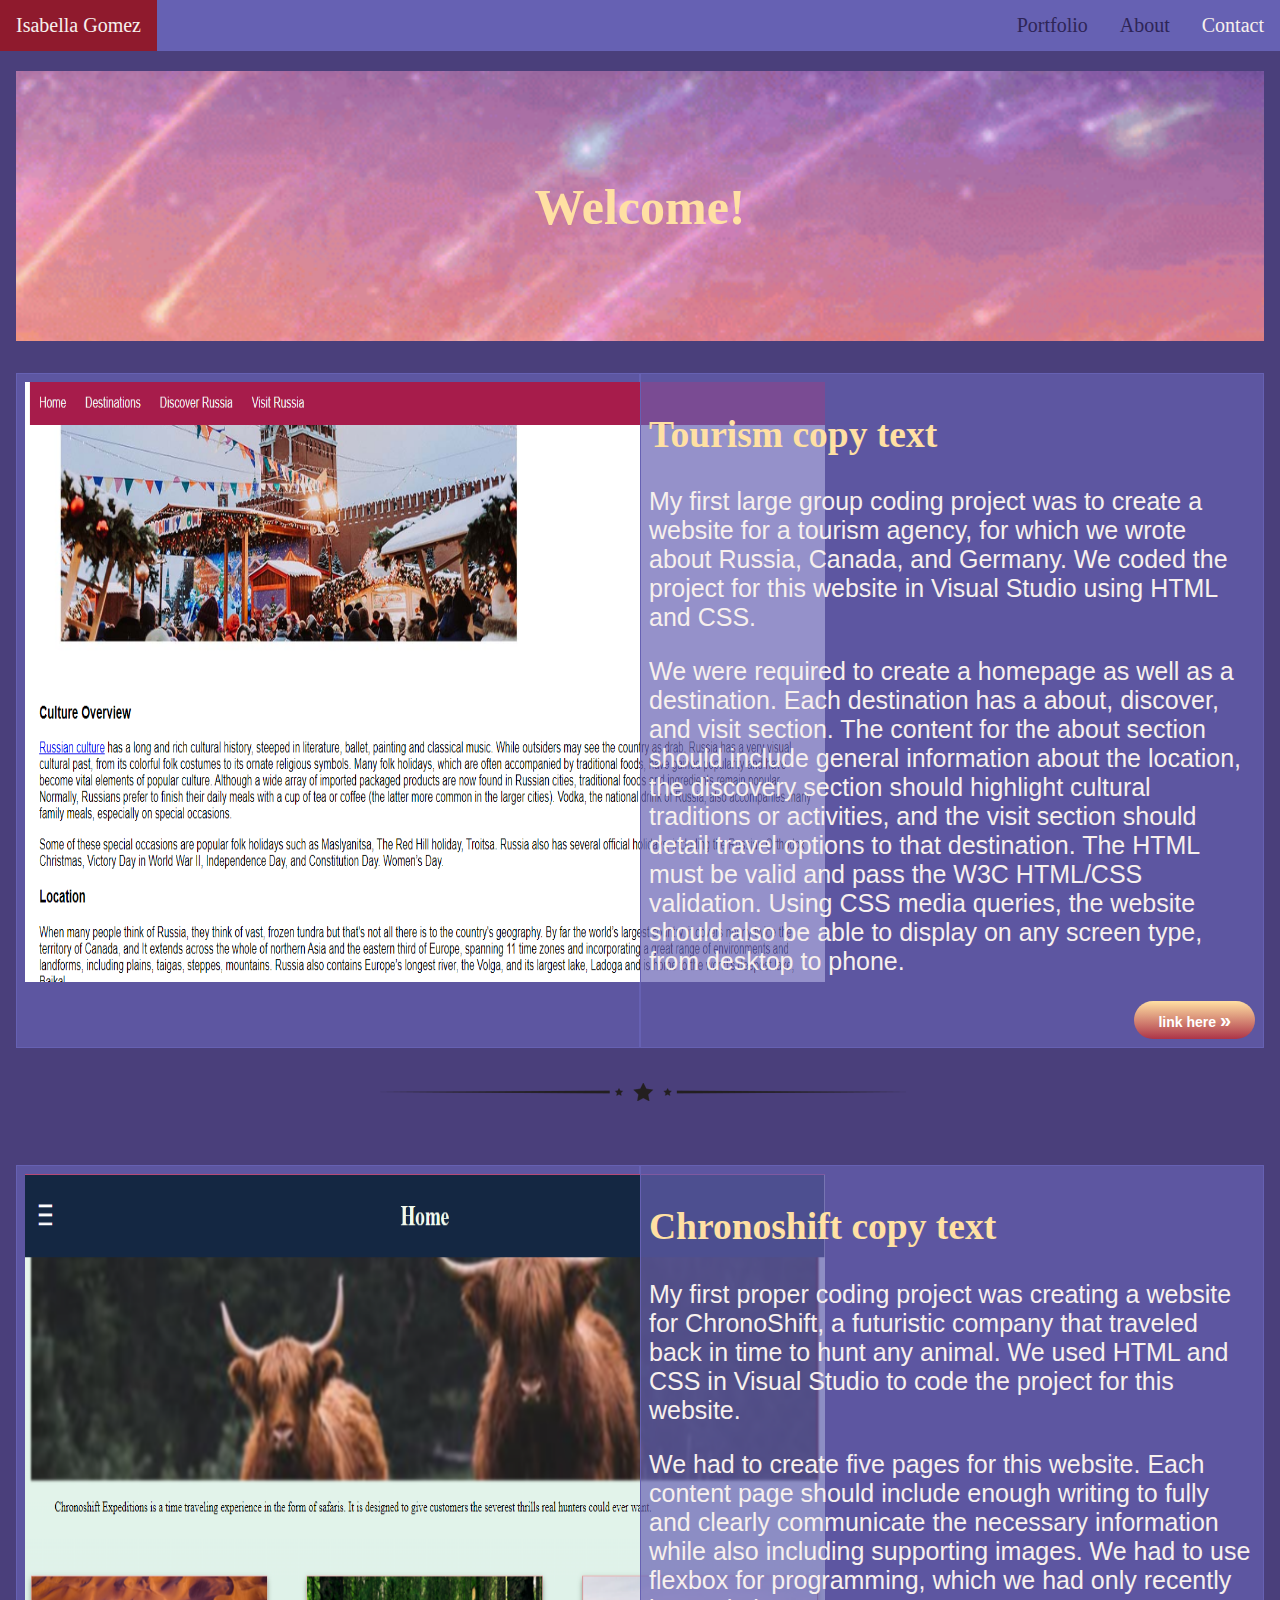
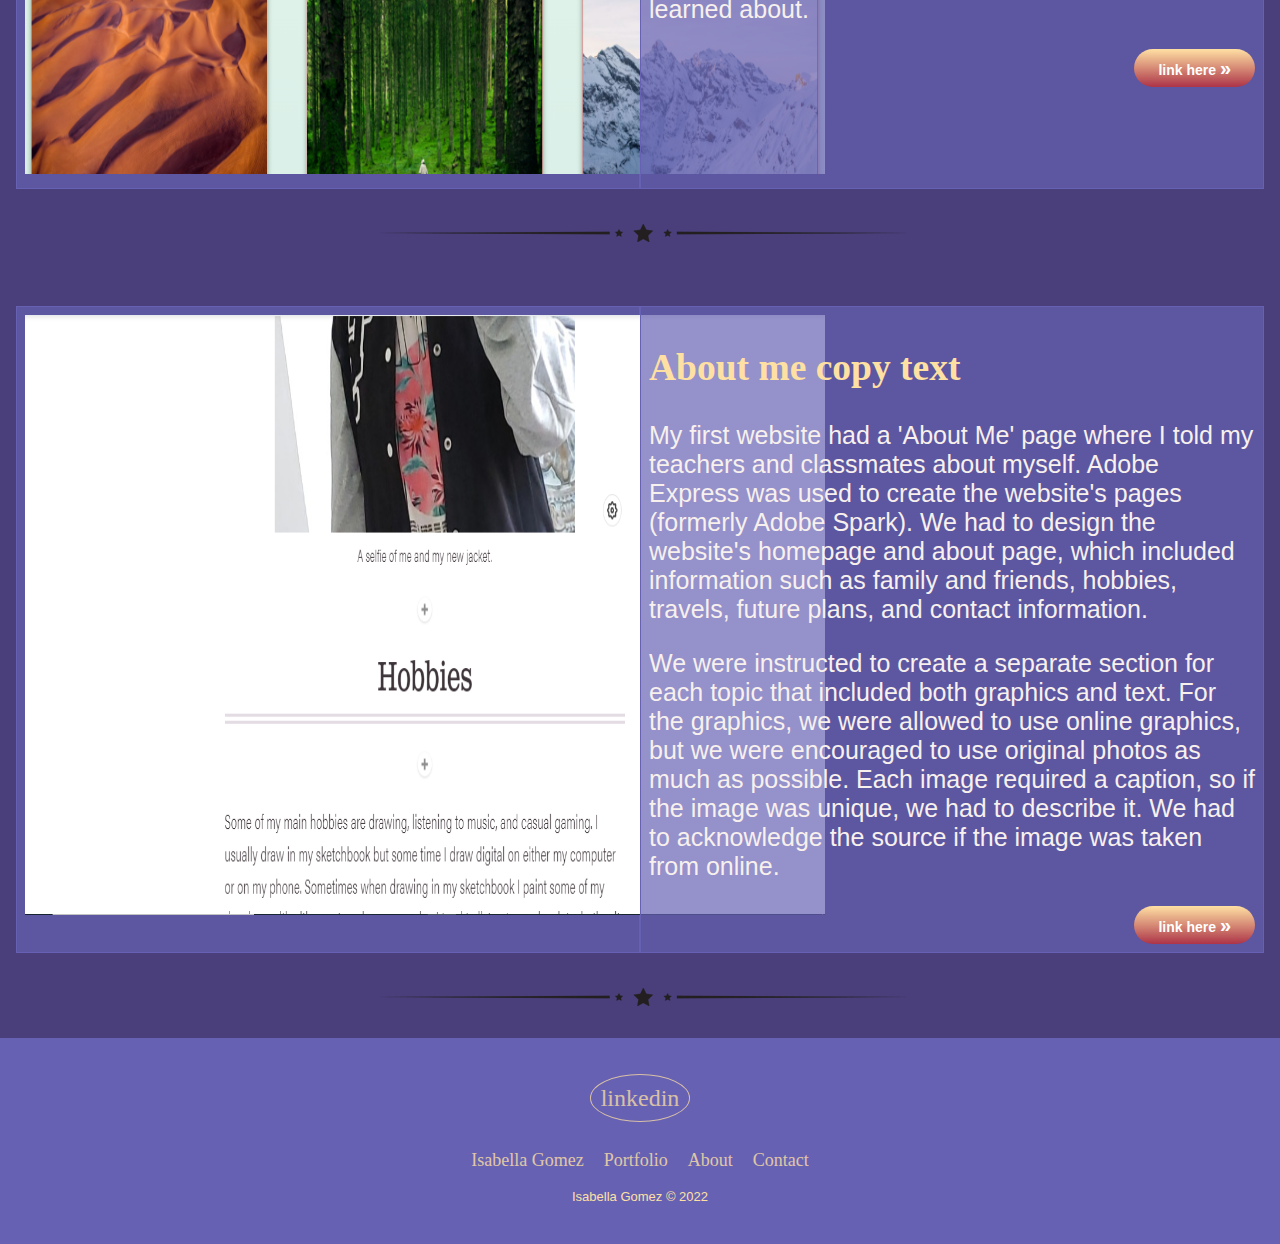
<file: work/writing.html>
<!DOCTYPE html>
<html lang="en">

<head>
    <meta charset="UTF-8">
    <meta http-equiv="X-UA-Compatible" content="IE=edge">
    <meta name="viewport" content="width=device-width, initial-scale=1.0">
    <link rel="icon" type="image/x-icon" href="../imgs/moon-g7ea209045_1280.png">
    <link rel="stylesheet" href="../pers.css">
    <title> Isabella Gomez | Writing </title>
</head>

<body>
    <header>
        <nav class="navbar">
            <a class="site-link" href="../index.html"> Isabella Gomez </a>

            <div class="dropdown">
                <a class="dropbtn" href="../portfolio.html"> Portfolio </a>

                <div class="dropdown-content">

                    <a href="work/web.html">Web/programming</a>
                    <a href="writing.html">Writing</a>
                    <a href="work/pers.html">personal</a>

                </div>

            </div>

            <div class="dropdown">
                <a class="dropbtn" href="../about.html"> About </a>

                <div class="dropdown-content">
                    <a href="../resume.html">Resume</a>

                </div>

            </div>

            <a href="../contact.html">Contact</a>

        </nav>

    </header>

    <main class="content">
        <div class="hero-image">
            <div class="hero-text">
                <h1 style="font-size:50px">Welcome!</h1>
            </div>
        </div>

        <section class="column">
            <article>
                <img src="../imgs/sxdcfghbjnmkl,.png" alt="computer screen of code" width="800" height="600">

            </article>

            <article>
                <h2>Tourism copy text</h2>

                <p>
                    My first large group coding project was to create a website for a tourism agency, for which we wrote
                    about Russia, Canada, and Germany. We coded the project for this website in Visual Studio using HTML
                    and CSS.
                </p>

                <p>
                    We were required to create a homepage as well as a destination. Each destination has a about,
                    discover, and visit section. The content for the about section should include general information
                    about the location, the discovery section should highlight cultural traditions or activities, and
                    the visit section should detail travel options to that destination. The HTML must be valid and pass
                    the W3C HTML/CSS validation. Using CSS media queries, the website should also be able to display on
                    any screen type, from desktop to phone.
                </p>

                <div class="btn-main">
                    <a href="https://iketourism.netlify.app/">
                        <button class="butt-main">
                            link here
                            <spanc style="font-size: 20px;"> &#187; </span>

                        </button>

                    </a>

                </div>

            </article>

        </section>

        <div class="stars">
            <img src="../imgs/star-horizontal-line-decoration-elements-ef3210ce0f8b27617ced29392c22ad34.png" alt="">

        </div>

        <section class="column">
            <article>
                <img src="../imgs\cgvhbjnmk.png" alt="computer screen of code" width="800" height="600">

            </article>

            <article>
                <h2>Chronoshift copy text</h2>

                <p>My first proper coding project was creating a website for ChronoShift, a futuristic company that
                    traveled back in time to hunt any animal. We used HTML and CSS in Visual Studio to code the project
                    for this website.</p>

                <p>We had to create five pages for this website. Each content page should include enough writing to
                    fully and clearly communicate the necessary information while also including supporting images. We
                    had to use flexbox for programming, which we had only recently learned about.</p>

                <div class="btn-main">
                    <a href="https://chronoshift-org.netlify.app/">
                        <button class="butt-main">
                            link here
                            <spanc style="font-size: 20px;"> &#187; </span>

                        </button>

                    </a>

                </div>

            </article>

        </section>

        <div class="stars">
            <img src="../imgs/star-horizontal-line-decoration-elements-ef3210ce0f8b27617ced29392c22ad34.png" alt="">

        </div>

        <section class="column">
            <article>
                <img src="../imgs/dxcfbhjnmk,.png" alt="computer screen of code" width="800" height="600">

            </article>

            <article>
                <h2>About me copy text</h2>

                <p>My first website had a 'About Me' page where I told my teachers and classmates about myself. Adobe
                    Express was used to create the website's pages (formerly Adobe Spark). We had to design the
                    website's
                    homepage and about page, which included information such as family and friends, hobbies, travels,
                    future
                    plans, and contact information.</p>

                <p>We were instructed to create a separate section for each topic that included both graphics and text.
                    For
                    the graphics, we were allowed to use online graphics, but we were encouraged to use original photos
                    as
                    much as possible. Each image required a caption, so if the image was unique, we had to describe it.
                    We
                    had to acknowledge the source if the image was taken from online.</p>

                    <div class="btn-main">
                        <a href="https://express.adobe.com/page/z026O4m1yagRF/">
                            <button class="butt-main">
                                link here
                                <spanc style="font-size: 20px;"> &#187; </span>
    
                            </button>
    
                        </a>
    
                    </div>

            </article>

        </section>

        <div class="stars">
            <img src="../imgs/star-horizontal-line-decoration-elements-ef3210ce0f8b27617ced29392c22ad34.png" alt="">

        </div>

    </main>

    <footer class="footer-basic">
        <div class="social">
            <a href="https://www.linkedin.com/in/bella-gomez/">
                linkedin
            </a>

        </div>

        <ul>
            <li class="list-inline-item"><a href="../index.html">Isabella Gomez</a></li>
            <li class="list-inline-item"><a href="../portfolio.html">Portfolio</a></li>
            <li class="list-inline-item"><a href="../about.html">About</a></li>
            <li class="list-inline-item"><a href="../contact.html">Contact</a></li>

        </ul>

        <p class="copyright">Isabella Gomez © 2022</p>

    </footer>


</body>

</html>
</file>
<file: pers.css>
* {
    box-sizing: border-box;

}

body,
html {
    min-height: 100%;
    background: #4A3F7B;
    margin: 0;
    padding: 0;

}

h1,
h2 {
    color: #FFE0A3;
}

p {
    color: #F7F0ED;
}

.navbar {
    display: flex;
    overflow: hidden;
    background-color: #6661B3;
    top: 0;
    width: 100%;

}

.site-link {
    margin-right: auto;
}

.navbar a {
    display: flex;
    justify-content: flex-end;
    font-size: 20px;
    color: #F7F0ED;
    text-align: center;
    padding: 14px 16px;
    text-decoration: none;

}

.dropdown {
    display: flex;
    justify-content: flex-end;
    overflow: hidden;

}

.dropdown .dropbtn {
    border: none;
    outline: none;
    color: #2e2557;
    padding: 14px 16px;
    background-color: inherit;
    font-family: inherit;
    margin: 0;

}

.navbar a:hover,
.dropdown:hover .dropbtn {
    background-color: #8F1A2D;
    color: #F7F0ED;

}

.dropdown-content {
    display: none;
    margin-top: 46px;
    position: absolute;
    background-color: #F7F0ED;
    min-width: 160px;
    box-shadow: 0px 8px 16px 0px rgba(0, 0, 0, 0.2);
    z-index: 1;

}

.dropdown-content a {
    display: block;
    flex-direction: column;
    justify-content: flex-end;
    color: black;
    padding: 12px 16px;
    text-decoration: none;
    text-align: left;

}

.dropdown-content:hover {
    background-color: #F7F0ED;
    z-index: 5;

}

.dropdown:hover .dropdown-content {
    display: block;

}

.hero-image {
    background-image: url(imgs/aesthetic.gif);
    height: 30vh;
    background-position: center;
    background-repeat: no-repeat;
    background-size: cover;
    position: relative;
    margin-top: 1rem;
}

.hero-text {
    text-align: center;
    position: absolute;
    top: 50%;
    left: 50%;
    transform: translate(-50%, -50%);
    color: #F7F0ED;

}

p {
    font-family: 'Lato', sans-serif;
    color: #F7F0ED;
}

.content {
    padding: 0 16px 0 16px;
    margin-top: 20px;
    height: 100%;

}

.res ul{
    color: #F7F0ED;
}

.in-text {
    margin-top: 50px;
    margin-bottom: 50px;
    padding-left: 10rem;
    padding-right: 10rem;
}

.column {
    display: flex;
    flex-direction: row;
    flex-wrap: wrap;
    justify-content: center;
    max-width: 100%;
    margin: 0 auto;
    margin-top: 2em;
}

.column article {
    max-width: 50%;
    padding: 0.5rem;
    background-color: #6661b3b1;
    border: solid 1px #6661B3;
    font-size: 25px;
}

.cards {
    display: flex;
    flex-direction: row;
    flex-wrap: wrap;
    justify-content: center;
    max-width: 100%;
    margin: 0 auto;
    margin-top: 2em;
}

.pers-text{
    display: flex;
    flex-direction: column;
    flex-wrap: wrap;
    align-content: center;
}

.card {
    display: grid;
    border: 1px solid rgba(236, 169, 169, 0.85);
    box-shadow: 0 4px 8px 0 rgb(66 85 61 / 54%);
    background-color: rgba(236, 169, 169, 0.37);
    margin-bottom: 2rem;
    margin-right: 20px;
}

.stars {
    display: flex;
    flex-direction: row;
    flex-wrap: wrap;
    justify-content: center;

}

.butt-pos {
    display: flex;
    flex-direction: row;
    flex-wrap: wrap;
    justify-content: center;
    margin-top: 5rem;
}

.butt-link {
    display: inline-block;
    outline: none;
    cursor: pointer;
    font-size: 14px;
    line-height: 1;
    border-radius: 500px;
    transition-duration: .3s;
    border: 1px solid transparent;
    letter-spacing: 2px;
    min-width: 160px;
    text-transform: uppercase;
    white-space: normal;
    font-weight: 700;
    text-align: center;
    padding: 17px 48px;
    color: #F7F0ED;
    background-color: #8F1A2D;
    height: 48px;

}

.butt-link:hover {
    transform: scale(1.04);
    background-color: #FFE0A3;
    color: #4A3F7B;
}

.btn-main{
    display: flex;
    flex-direction: row;
    flex-wrap: wrap;
    justify-content: flex-end;

}

.butt-main {
    display: inline-block;
    outline: 0;
    border: 0;
    cursor: pointer;
    font-weight: 600;
    color: #fff;
    font-size: 14px;
    height: 38px;
    padding: 8px 24px;
    border-radius: 50px;
    background-image: linear-gradient(180deg, #FFE0A3, #ad3448);
    transition: all .2s ease-out;

}

.butt-main:hover {
    box-shadow: 0 8px 22px 0 #4A3F7B, 0 4px 6px 0 rgba(122, 93, 148, 0.2);
}


.footer-basic{
    padding: 40px 0;
    background-color: #6661B3;
    color: #FFE0A3;

}



.footer-basic ul{
    padding: 0;
    list-style: none;
    text-align: center;
    font-size: 18px;
    line-height: 1.6;
    margin-bottom: 0;
    justify-content: center;
    display: flex;

}

.footer-basic li{
    padding: 0 10px;

}

.footer-basic ul a{
    color: inherit;
    text-decoration: none;
    opacity: 0.8;

}

.footer-basic ul a:hover{
    opacity: 1;

}

.footer-basic .social{
    text-align: center;
    padding-bottom: 10px;

}

.footer-basic .social > a {
    font-size: 24px;
    width: 40px;
    height: 40px;
    line-height: 40px;
    text-align: center;
    border-radius: 50%;
    border: 1px solid #FFE0A3;
    margin: 0 8px;
    color: inherit;
    opacity: 0.75;

}

.social a{
    padding: 10px;
    text-decoration: none;
    color: #FFE0A3;
}

.footer-basic .social > a:hover {
    opacity: 0.9;

}

.footer-basic .copyright{
    margin-top: 15px;
    text-align: center;
    font-size: 13px;
    color: #FFE0A3;
    margin-bottom: 0;

}
</file>
